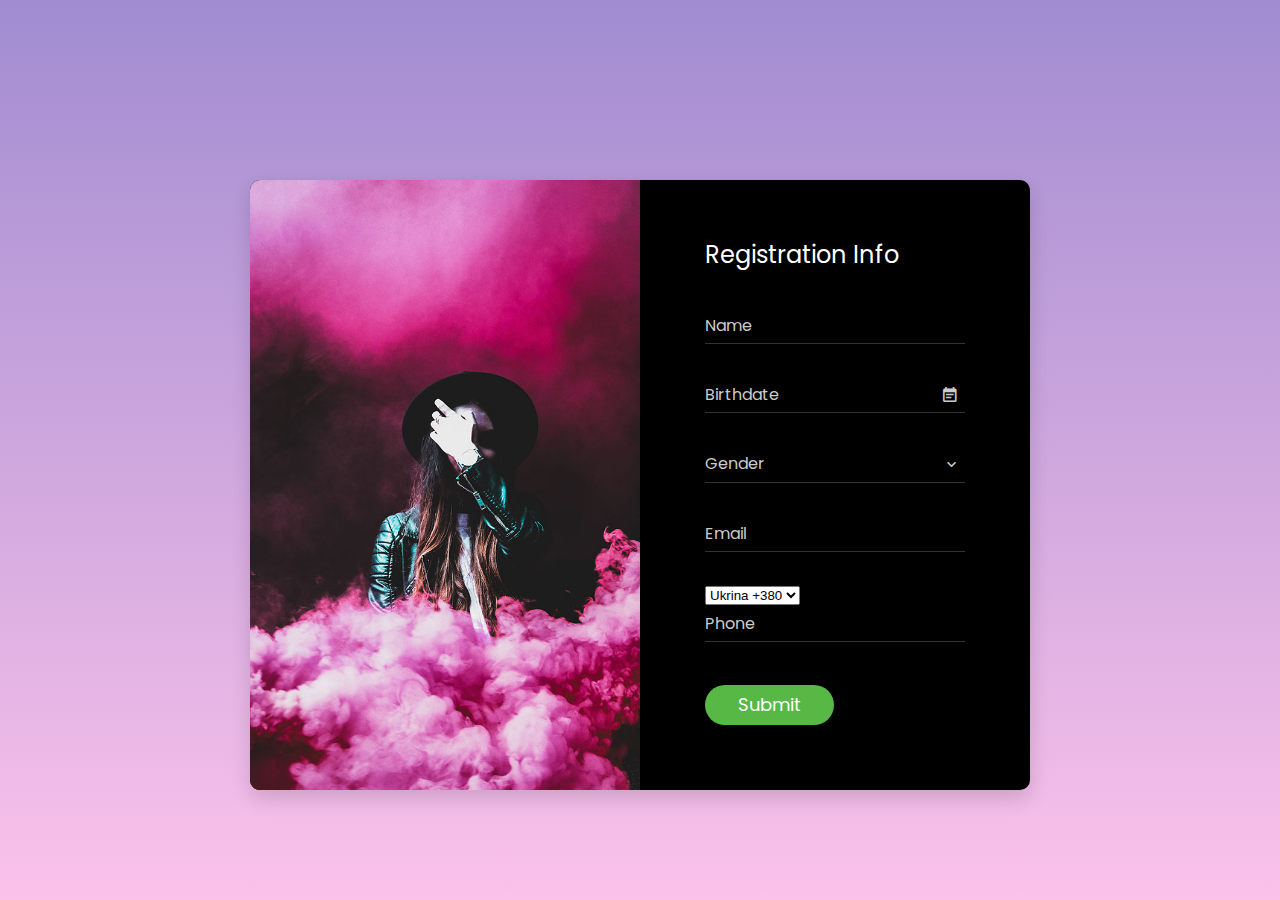
<file: colorlib-regform-3/index.html>
<!DOCTYPE html>
<html lang="en">

<head>
    <!-- Required meta tags-->
    <meta charset="UTF-8">
    <meta name="viewport" content="width=device-width, initial-scale=1, shrink-to-fit=no">
    <meta name="description" content="Colorlib Templates">
    <meta name="author" content="Colorlib">
    <meta name="keywords" content="Colorlib Templates">

    <!-- Title Page-->
    <title>Au Register Forms by Colorlib</title>

    <!-- Icons font CSS-->
    <link href="vendor/mdi-font/css/material-design-iconic-font.min.css" rel="stylesheet" media="all">
    <link href="vendor/font-awesome-4.7/css/font-awesome.min.css" rel="stylesheet" media="all">
    <!-- Font special for pages-->
    <link href="https://fonts.googleapis.com/css?family=Poppins:100,100i,200,200i,300,300i,400,400i,500,500i,600,600i,700,700i,800,800i,900,900i" rel="stylesheet">

    <!-- Vendor CSS-->
    <link href="vendor/select2/select2.min.css" rel="stylesheet" media="all">
    <link href="vendor/datepicker/daterangepicker.css" rel="stylesheet" media="all">

    <!-- Main CSS-->
    <link href="css/main.css" rel="stylesheet" media="all">
</head>

<body>
    <div class="page-wrapper bg-gra-01 p-t-180 p-b-100 font-poppins">
        <div class="wrapper wrapper--w780">
            <div class="card card-3">
                <div class="card-heading"></div>
                <div class="card-body">
                    <h2 class="title">Registration Info</h2>
                    <form method="POST">
                        <div class="input-group">
                            <input class="input--style-3" type="text" placeholder="Name" name="name">
                        </div>
                        <div class="input-group">
                            <input class="input--style-3 js-datepicker" type="text" placeholder="Birthdate" name="birthday">
                            <i class="zmdi zmdi-calendar-note input-icon js-btn-calendar"></i>
                        </div>
                        <div class="input-group">
                            <div class="rs-select2 js-select-simple select--no-search">
                                <select name="gender">
                                    <option disabled="disabled" selected="selected">Gender</option>
                                    <option>Male</option>
                                    <option>Female</option>
                                    <option>Other</option>
                                </select>
                                <div class="select-dropdown"></div>
                            </div>
                        </div>
                        <div class="input-group">
                            <input class="input--style-3" type="email" placeholder="Email" name="email">
                        </div>
                     
                        <select>
                            <option> Ukrina  +380 </option>
                            <option> Rassia +07 </option>
                        </select>   
                        <div class="input-group">
                            <input class="input--style-3" type="text" placeholder="Phone" name="phone">
                        </div>
                        <div class="p-t-10">
                            <button class="btn btn--pill btn--green" type="submit">Submit</button>
                        </div>
                    </form>
                </div>
            </div>
        </div>
    </div>

    <!-- Jquery JS-->
    <script src="vendor/jquery/jquery.min.js"></script>
    <!-- Vendor JS-->
    <script src="vendor/select2/select2.min.js"></script>
    <script src="vendor/datepicker/moment.min.js"></script>
    <script src="vendor/datepicker/daterangepicker.js"></script>

    <!-- Main JS-->
    <script src="js/global.js"></script>

</body><!-- This templates was made by Colorlib (https://colorlib.com) -->

</html>
<!-- end document-->
</file>
<file: colorlib-regform-3/vendor/datepicker/daterangepicker.css>
.daterangepicker {
  position: absolute;
  color: inherit;
  background-color: #fff;
  border-radius: 4px;
  width: 278px;
  padding: 4px;
  margin-top: 1px;
  top: 100px;
  left: 20px;
  /* Calendars */ }
  .daterangepicker:before, .daterangepicker:after {
    position: absolute;
    display: inline-block;
    border-bottom-color: rgba(0, 0, 0, 0.2);
    content: ''; }
  .daterangepicker:before {
    top: -7px;
    border-right: 7px solid transparent;
    border-left: 7px solid transparent;
    border-bottom: 7px solid #ccc; }
  .daterangepicker:after {
    top: -6px;
    border-right: 6px solid transparent;
    border-bottom: 6px solid #fff;
    border-left: 6px solid transparent; }
  .daterangepicker.opensleft:before {
    right: 9px; }
  .daterangepicker.opensleft:after {
    right: 10px; }
  .daterangepicker.openscenter:before {
    left: 0;
    right: 0;
    width: 0;
    margin-left: auto;
    margin-right: auto; }
  .daterangepicker.openscenter:after {
    left: 0;
    right: 0;
    width: 0;
    margin-left: auto;
    margin-right: auto; }
  .daterangepicker.opensright:before {
    left: 9px; }
  .daterangepicker.opensright:after {
    left: 10px; }
  .daterangepicker.dropup {
    margin-top: -5px; }
    .daterangepicker.dropup:before {
      top: initial;
      bottom: -7px;
      border-bottom: initial;
      border-top: 7px solid #ccc; }
    .daterangepicker.dropup:after {
      top: initial;
      bottom: -6px;
      border-bottom: initial;
      border-top: 6px solid #fff; }
  .daterangepicker.dropdown-menu {
    max-width: none;
    z-index: 3001; }
  .daterangepicker.single .ranges, .daterangepicker.single .calendar {
    float: none; }
  .daterangepicker.show-calendar .calendar {
    display: block; }
  .daterangepicker .calendar {
    display: none;
    max-width: 270px;
    margin: 4px; }
    .daterangepicker .calendar.single .calendar-table {
      border: none; }
    .daterangepicker .calendar th, .daterangepicker .calendar td {
      white-space: nowrap;
      text-align: center;
      min-width: 32px; }
  .daterangepicker .calendar-table {
    border: 1px solid #fff;
    padding: 4px;
    border-radius: 4px;
    background-color: #fff; }
  .daterangepicker table {
    width: 100%;
    margin: 0; }
  .daterangepicker td, .daterangepicker th {
    text-align: center;
    width: 20px;
    height: 20px;
    border-radius: 4px;
    border: 1px solid transparent;
    white-space: nowrap;
    cursor: pointer; }
    .daterangepicker td.available:hover, .daterangepicker th.available:hover {
      background-color: #eee;
      border-color: transparent;
      color: inherit; }
    .daterangepicker td.week, .daterangepicker th.week {
      font-size: 80%;
      color: #ccc; }
  .daterangepicker td.off, .daterangepicker td.off.in-range, .daterangepicker td.off.start-date, .daterangepicker td.off.end-date {
    background-color: #fff;
    border-color: transparent;
    color: #999; }
  .daterangepicker td.in-range {
    background-color: #ebf4f8;
    border-color: transparent;
    color: #000;
    border-radius: 0; }
  .daterangepicker td.start-date {
    border-radius: 4px 0 0 4px; }
  .daterangepicker td.end-date {
    border-radius: 0 4px 4px 0; }
  .daterangepicker td.start-date.end-date {
    border-radius: 4px; }
  .daterangepicker td.active, .daterangepicker td.active:hover {
    background-color: #357ebd;
    border-color: transparent;
    color: #fff; }
  .daterangepicker th.month {
    width: auto; }
  .daterangepicker td.disabled, .daterangepicker option.disabled {
    color: #999;
    cursor: not-allowed;
    text-decoration: line-through; }
  .daterangepicker select.monthselect, .daterangepicker select.yearselect {
    font-size: 12px;
    padding: 1px;
    height: auto;
    margin: 0;
    cursor: default; }
  .daterangepicker select.monthselect {
    margin-right: 2%;
    width: 56%; }
  .daterangepicker select.yearselect {
    width: 40%; }
  .daterangepicker select.hourselect, .daterangepicker select.minuteselect, .daterangepicker select.secondselect, .daterangepicker select.ampmselect {
    width: 50px;
    margin-bottom: 0; }
  .daterangepicker .input-mini {
    border: 1px solid #ccc;
    border-radius: 4px;
    color: #555;
    height: 30px;
    line-height: 30px;
    display: block;
    vertical-align: middle;
    margin: 0 0 5px 0;
    padding: 0 6px 0 28px;
    width: 100%; }
    .daterangepicker .input-mini.active {
      border: 1px solid #08c;
      border-radius: 4px; }
  .daterangepicker .daterangepicker_input {
    position: relative; }
    .daterangepicker .daterangepicker_input i {
      position: absolute;
      left: 8px;
      top: 8px; }
  .daterangepicker.rtl .input-mini {
    padding-right: 28px;
    padding-left: 6px; }
  .daterangepicker.rtl .daterangepicker_input i {
    left: auto;
    right: 8px; }
  .daterangepicker .calendar-time {
    text-align: center;
    margin: 5px auto;
    line-height: 30px;
    position: relative;
    padding-left: 28px; }
    .daterangepicker .calendar-time select.disabled {
      color: #ccc;
      cursor: not-allowed; }

.ranges {
  font-size: 11px;
  float: none;
  margin: 4px;
  text-align: left; }
  .ranges ul {
    list-style: none;
    margin: 0 auto;
    padding: 0;
    width: 100%; }
  .ranges li {
    font-size: 13px;
    background-color: #f5f5f5;
    border: 1px solid #f5f5f5;
    border-radius: 4px;
    color: #08c;
    padding: 3px 12px;
    margin-bottom: 8px;
    cursor: pointer; }
    .ranges li:hover {
      background-color: #08c;
      border: 1px solid #08c;
      color: #fff; }
    .ranges li.active {
      background-color: #08c;
      border: 1px solid #08c;
      color: #fff; }

/*  Larger Screen Styling */
@media (min-width: 564px) {
  .daterangepicker {
    width: auto; }
    .daterangepicker .ranges ul {
      width: 160px; }
    .daterangepicker.single .ranges ul {
      width: 100%; }
    .daterangepicker.single .calendar.left {
      clear: none; }
    .daterangepicker.single.ltr .ranges, .daterangepicker.single.ltr .calendar {
      float: left; }
    .daterangepicker.single.rtl .ranges, .daterangepicker.single.rtl .calendar {
      float: right; }
    .daterangepicker.ltr {
      direction: ltr;
      text-align: left; }
      .daterangepicker.ltr .calendar.left {
        clear: left;
        margin-right: 0; }
        .daterangepicker.ltr .calendar.left .calendar-table {
          border-right: none;
          border-top-right-radius: 0;
          border-bottom-right-radius: 0; }
      .daterangepicker.ltr .calendar.right {
        margin-left: 0; }
        .daterangepicker.ltr .calendar.right .calendar-table {
          border-left: none;
          border-top-left-radius: 0;
          border-bottom-left-radius: 0; }
      .daterangepicker.ltr .left .daterangepicker_input {
        padding-right: 12px; }
      .daterangepicker.ltr .calendar.left .calendar-table {
        padding-right: 12px; }
      .daterangepicker.ltr .ranges, .daterangepicker.ltr .calendar {
        float: left; }
    .daterangepicker.rtl {
      direction: rtl;
      text-align: right; }
      .daterangepicker.rtl .calendar.left {
        clear: right;
        margin-left: 0; }
        .daterangepicker.rtl .calendar.left .calendar-table {
          border-left: none;
          border-top-left-radius: 0;
          border-bottom-left-radius: 0; }
      .daterangepicker.rtl .calendar.right {
        margin-right: 0; }
        .daterangepicker.rtl .calendar.right .calendar-table {
          border-right: none;
          border-top-right-radius: 0;
          border-bottom-right-radius: 0; }
      .daterangepicker.rtl .left .daterangepicker_input {
        padding-left: 12px; }
      .daterangepicker.rtl .calendar.left .calendar-table {
        padding-left: 12px; }
      .daterangepicker.rtl .ranges, .daterangepicker.rtl .calendar {
        text-align: right;
        float: right; } }
@media (min-width: 730px) {
  .daterangepicker .ranges {
    width: auto; }
  .daterangepicker.ltr .ranges {
    float: left; }
  .daterangepicker.rtl .ranges {
    float: right; }
  .daterangepicker .calendar.left {
    clear: none !important; } }
</file>
<file: colorlib-regform-3/css/main.css>
/* ==========================================================================
   #FONT
   ========================================================================== */
.font-robo {
  font-family: "Roboto", "Arial", "Helvetica Neue", sans-serif;
}

.font-poppins {
  font-family: "Poppins", "Arial", "Helvetica Neue", sans-serif;
}

/* ==========================================================================
   #GRID
   ========================================================================== */
.row {
  display: -webkit-box;
  display: -webkit-flex;
  display: -moz-box;
  display: -ms-flexbox;
  display: flex;
  -webkit-flex-wrap: wrap;
  -ms-flex-wrap: wrap;
  flex-wrap: wrap;
}

.row-space {
  -webkit-box-pack: justify;
  -webkit-justify-content: space-between;
  -moz-box-pack: justify;
  -ms-flex-pack: justify;
  justify-content: space-between;
}

.col-2 {
  width: -webkit-calc((100% - 60px) / 2);
  width: -moz-calc((100% - 60px) / 2);
  width: calc((100% - 60px) / 2);
}

@media (max-width: 767px) {
  .col-2 {
    width: 100%;
  }
}

/* ==========================================================================
   #BOX-SIZING
   ========================================================================== */
/**
 * More sensible default box-sizing:
 * css-tricks.com/inheriting-box-sizing-probably-slightly-better-best-practice
 */
html {
  -webkit-box-sizing: border-box;
  -moz-box-sizing: border-box;
  box-sizing: border-box;
}

* {
  padding: 0;
  margin: 0;
}

*, *:before, *:after {
  -webkit-box-sizing: inherit;
  -moz-box-sizing: inherit;
  box-sizing: inherit;
}

/* ==========================================================================
   #RESET
   ========================================================================== */
/**
 * A very simple reset that sits on top of Normalize.css.
 */
body,
h1, h2, h3, h4, h5, h6,
blockquote, p, pre,
dl, dd, ol, ul,
figure,
hr,
fieldset, legend {
  margin: 0;
  padding: 0;
}

/**
 * Remove trailing margins from nested lists.
 */
li > ol,
li > ul {
  margin-bottom: 0;
}

/**
 * Remove default table spacing.
 */
table {
  border-collapse: collapse;
  border-spacing: 0;
}

/**
 * 1. Reset Chrome and Firefox behaviour which sets a `min-width: min-content;`
 *    on fieldsets.
 */
fieldset {
  min-width: 0;
  /* [1] */
  border: 0;
}

button {
  outline: none;
  background: none;
  border: none;
}

/* ==========================================================================
   #PAGE WRAPPER
   ========================================================================== */
.page-wrapper {
  min-height: 100vh;
}

body {
  font-family: "Poppins", "Arial", "Helvetica Neue", sans-serif;
  font-weight: 400;
  font-size: 14px;
}

h1, h2, h3, h4, h5, h6 {
  font-weight: 400;
}

h1 {
  font-size: 36px;
}

h2 {
  font-size: 30px;
}

h3 {
  font-size: 24px;
}

h4 {
  font-size: 18px;
}

h5 {
  font-size: 15px;
}

h6 {
  font-size: 13px;
}

/* ==========================================================================
   #BACKGROUND
   ========================================================================== */
.bg-blue {
  background: #2c6ed5;
}

.bg-red {
  background: #fa4251;
}

.bg-gra-01 {
  background: -webkit-gradient(linear, left bottom, left top, from(#fbc2eb), to(#a18cd1));
  background: -webkit-linear-gradient(bottom, #fbc2eb 0%, #a18cd1 100%);
  background: -moz-linear-gradient(bottom, #fbc2eb 0%, #a18cd1 100%);
  background: -o-linear-gradient(bottom, #fbc2eb 0%, #a18cd1 100%);
  background: linear-gradient(to top, #fbc2eb 0%, #a18cd1 100%);
}

/* ==========================================================================
   #SPACING
   ========================================================================== */
.p-t-100 {
  padding-top: 100px;
}

.p-t-180 {
  padding-top: 180px;
}

.p-t-20 {
  padding-top: 20px;
}

.p-t-10 {
  padding-top: 10px;
}

.p-t-30 {
  padding-top: 30px;
}

.p-b-100 {
  padding-bottom: 100px;
}

/* ==========================================================================
   #WRAPPER
   ========================================================================== */
.wrapper {
  margin: 0 auto;
}

.wrapper--w960 {
  max-width: 960px;
}

.wrapper--w780 {
  max-width: 780px;
}

.wrapper--w680 {
  max-width: 680px;
}

/* ==========================================================================
   #BUTTON
   ========================================================================== */
.btn {
  display: inline-block;
  line-height: 40px;
  padding: 0 33px;
  font-family: Poppins, Arial, "Helvetica Neue", sans-serif;
  cursor: pointer;
  color: #fff;
  -webkit-transition: all 0.4s ease;
  -o-transition: all 0.4s ease;
  -moz-transition: all 0.4s ease;
  transition: all 0.4s ease;
  font-size: 18px;
}

.btn--radius {
  -webkit-border-radius: 3px;
  -moz-border-radius: 3px;
  border-radius: 3px;
}

.btn--pill {
  -webkit-border-radius: 20px;
  -moz-border-radius: 20px;
  border-radius: 20px;
}

.btn--green {
  background: #57b846;
}

.btn--green:hover {
  background: #4dae3c;
}

/* ==========================================================================
   #DATE PICKER
   ========================================================================== */
td.active {
  background-color: #2c6ed5;
}

input[type="date" i] {
  padding: 14px;
}

.table-condensed td, .table-condensed th {
  font-size: 14px;
  font-family: "Roboto", "Arial", "Helvetica Neue", sans-serif;
  font-weight: 400;
}

.daterangepicker td {
  width: 40px;
  height: 30px;
}

.daterangepicker {
  border: none;
  -webkit-box-shadow: 0px 8px 20px 0px rgba(0, 0, 0, 0.15);
  -moz-box-shadow: 0px 8px 20px 0px rgba(0, 0, 0, 0.15);
  box-shadow: 0px 8px 20px 0px rgba(0, 0, 0, 0.15);
  display: none;
  border: 1px solid #e0e0e0;
  margin-top: 5px;
}

.daterangepicker::after, .daterangepicker::before {
  display: none;
}

.daterangepicker thead tr th {
  padding: 10px 0;
}

.daterangepicker .table-condensed th select {
  border: 1px solid #ccc;
  -webkit-border-radius: 3px;
  -moz-border-radius: 3px;
  border-radius: 3px;
  font-size: 14px;
  padding: 5px;
  outline: none;
}

/* ==========================================================================
   #FORM
   ========================================================================== */
input {
  outline: none;
  margin: 0;
  border: none;
  -webkit-box-shadow: none;
  -moz-box-shadow: none;
  box-shadow: none;
  width: 100%;
  font-size: 14px;
  font-family: inherit;
}

.input-icon {
  position: absolute;
  font-size: 18px;
  color: #ccc;
  right: 8px;
  top: 50%;
  -webkit-transform: translateY(-50%);
  -moz-transform: translateY(-50%);
  -ms-transform: translateY(-50%);
  -o-transform: translateY(-50%);
  transform: translateY(-50%);
  cursor: pointer;
}

.input-group {
  position: relative;
  margin-bottom: 33px;
  border-bottom: 1px solid rgba(255, 255, 255, 0.2);
}

.input--style-3 {
  padding: 5px 0;
  font-size: 16px;
  color: #ccc;
  background: transparent;
}

.input--style-3::-webkit-input-placeholder {
  /* WebKit, Blink, Edge */
  color: #ccc;
}

.input--style-3:-moz-placeholder {
  /* Mozilla Firefox 4 to 18 */
  color: #ccc;
  opacity: 1;
}

.input--style-3::-moz-placeholder {
  /* Mozilla Firefox 19+ */
  color: #ccc;
  opacity: 1;
}

.input--style-3:-ms-input-placeholder {
  /* Internet Explorer 10-11 */
  color: #ccc;
}

.input--style-3:-ms-input-placeholder {
  /* Microsoft Edge */
  color: #ccc;
}

/* ==========================================================================
   #SELECT2
   ========================================================================== */
.select--no-search .select2-search {
  display: none !important;
}

.rs-select2 .select2-container {
  width: 100% !important;
  outline: none;
}

.rs-select2 .select2-container .select2-selection--single {
  outline: none;
  border: none;
  height: 36px;
  background: transparent;
}

.rs-select2 .select2-container .select2-selection--single .select2-selection__rendered {
  line-height: 36px;
  padding-left: 0;
  color: #ccc;
  font-size: 16px;
  font-family: inherit;
}

.rs-select2 .select2-container .select2-selection--single .select2-selection__arrow {
  height: 34px;
  right: 4px;
  display: -webkit-box;
  display: -webkit-flex;
  display: -moz-box;
  display: -ms-flexbox;
  display: flex;
  -webkit-box-pack: center;
  -webkit-justify-content: center;
  -moz-box-pack: center;
  -ms-flex-pack: center;
  justify-content: center;
  -webkit-box-align: center;
  -webkit-align-items: center;
  -moz-box-align: center;
  -ms-flex-align: center;
  align-items: center;
}

.rs-select2 .select2-container .select2-selection--single .select2-selection__arrow b {
  display: none;
}

.rs-select2 .select2-container .select2-selection--single .select2-selection__arrow:after {
  font-family: "Material-Design-Iconic-Font";
  content: '\f2f9';
  font-size: 18px;
  color: #ccc;
  -webkit-transition: all 0.4s ease;
  -o-transition: all 0.4s ease;
  -moz-transition: all 0.4s ease;
  transition: all 0.4s ease;
}

.rs-select2 .select2-container.select2-container--open .select2-selection--single .select2-selection__arrow::after {
  -webkit-transform: rotate(-180deg);
  -moz-transform: rotate(-180deg);
  -ms-transform: rotate(-180deg);
  -o-transform: rotate(-180deg);
  transform: rotate(-180deg);
}

.select2-container--open .select2-dropdown--below {
  border: none;
  -webkit-border-radius: 3px;
  -moz-border-radius: 3px;
  border-radius: 3px;
  -webkit-box-shadow: 0px 8px 20px 0px rgba(0, 0, 0, 0.15);
  -moz-box-shadow: 0px 8px 20px 0px rgba(0, 0, 0, 0.15);
  box-shadow: 0px 8px 20px 0px rgba(0, 0, 0, 0.15);
  border: 1px solid #e0e0e0;
  margin-top: 5px;
  overflow: hidden;
}

/* ==========================================================================
   #TITLE
   ========================================================================== */
.title {
  font-size: 24px;
  color: #fff;
  font-weight: 400;
  margin-bottom: 36px;
}

/* ==========================================================================
   #CARD
   ========================================================================== */
.card {
  overflow: hidden;
  -webkit-border-radius: 3px;
  -moz-border-radius: 3px;
  border-radius: 3px;
  background: #fff;
}

.card-3 {
  background: #000;
  -webkit-border-radius: 10px;
  -moz-border-radius: 10px;
  border-radius: 10px;
  -webkit-box-shadow: 0px 8px 20px 0px rgba(0, 0, 0, 0.15);
  -moz-box-shadow: 0px 8px 20px 0px rgba(0, 0, 0, 0.15);
  box-shadow: 0px 8px 20px 0px rgba(0, 0, 0, 0.15);
  width: 100%;
  display: table;
}

.card-3 .card-heading {
  background: url("../images/bg-heading-03.jpg") top left/cover no-repeat;
  display: table-cell;
  width: 50%;
}

.card-3 .card-body {
  padding: 57px 65px;
  padding-bottom: 65px;
  display: table-cell;
}

@media (max-width: 767px) {
  .card-3 {
    display: block;
  }
  .card-3 .card-heading {
    display: block;
    width: 100%;
    padding-top: 400px;
    background-position: center center;
  }
  .card-3 .card-body {
    display: block;
    width: 100%;
    padding: 37px 30px;
    padding-bottom: 45px;
  }
}
</file>
<file: colorlib-regform-3/vendor/mdi-font/css/material-design-iconic-font.min.css>
@font-face{font-family:Material-Design-Iconic-Font;src:url(../fonts/Material-Design-Iconic-Font.woff2?v=2.2.0) format('woff2'),url(../fonts/Material-Design-Iconic-Font.woff?v=2.2.0) format('woff'),url(../fonts/Material-Design-Iconic-Font.ttf?v=2.2.0) format('truetype')}.zmdi{display:inline-block;font:normal normal normal 14px/1 'Material-Design-Iconic-Font';font-size:inherit;text-rendering:auto;-webkit-font-smoothing:antialiased;-moz-osx-font-smoothing:grayscale}.zmdi-hc-lg{font-size:1.33333333em;line-height:.75em;vertical-align:-15%}.zmdi-hc-2x{font-size:2em}.zmdi-hc-3x{font-size:3em}.zmdi-hc-4x{font-size:4em}.zmdi-hc-5x{font-size:5em}.zmdi-hc-fw{width:1.28571429em;text-align:center}.zmdi-hc-ul{padding-left:0;margin-left:2.14285714em;list-style-type:none}.zmdi-hc-ul>li{position:relative}.zmdi-hc-li{position:absolute;left:-2.14285714em;width:2.14285714em;top:.14285714em;text-align:center}.zmdi-hc-li.zmdi-hc-lg{left:-1.85714286em}.zmdi-hc-border{padding:.1em .25em;border:solid .1em #9e9e9e;border-radius:2px}.zmdi-hc-border-circle{padding:.1em .25em;border:solid .1em #9e9e9e;border-radius:50%}.zmdi.pull-left{float:left;margin-right:.15em}.zmdi.pull-right{float:right;margin-left:.15em}.zmdi-hc-spin{-webkit-animation:zmdi-spin 1.5s infinite linear;animation:zmdi-spin 1.5s infinite linear}.zmdi-hc-spin-reverse{-webkit-animation:zmdi-spin-reverse 1.5s infinite linear;animation:zmdi-spin-reverse 1.5s infinite linear}@-webkit-keyframes zmdi-spin{0%{-webkit-transform:rotate(0deg);transform:rotate(0deg)}100%{-webkit-transform:rotate(359deg);transform:rotate(359deg)}}@keyframes zmdi-spin{0%{-webkit-transform:rotate(0deg);transform:rotate(0deg)}100%{-webkit-transform:rotate(359deg);transform:rotate(359deg)}}@-webkit-keyframes zmdi-spin-reverse{0%{-webkit-transform:rotate(0deg);transform:rotate(0deg)}100%{-webkit-transform:rotate(-359deg);transform:rotate(-359deg)}}@keyframes zmdi-spin-reverse{0%{-webkit-transform:rotate(0deg);transform:rotate(0deg)}100%{-webkit-transform:rotate(-359deg);transform:rotate(-359deg)}}.zmdi-hc-rotate-90{-webkit-transform:rotate(90deg);-ms-transform:rotate(90deg);transform:rotate(90deg)}.zmdi-hc-rotate-180{-webkit-transform:rotate(180deg);-ms-transform:rotate(180deg);transform:rotate(180deg)}.zmdi-hc-rotate-270{-webkit-transform:rotate(270deg);-ms-transform:rotate(270deg);transform:rotate(270deg)}.zmdi-hc-flip-horizontal{-webkit-transform:scale(-1,1);-ms-transform:scale(-1,1);transform:scale(-1,1)}.zmdi-hc-flip-vertical{-webkit-transform:scale(1,-1);-ms-transform:scale(1,-1);transform:scale(1,-1)}.zmdi-hc-stack{position:relative;display:inline-block;width:2em;height:2em;line-height:2em;vertical-align:middle}.zmdi-hc-stack-1x,.zmdi-hc-stack-2x{position:absolute;left:0;width:100%;text-align:center}.zmdi-hc-stack-1x{line-height:inherit}.zmdi-hc-stack-2x{font-size:2em}.zmdi-hc-inverse{color:#fff}.zmdi-3d-rotation:before{content:'\f101'}.zmdi-airplane-off:before{content:'\f102'}.zmdi-airplane:before{content:'\f103'}.zmdi-album:before{content:'\f104'}.zmdi-archive:before{content:'\f105'}.zmdi-assignment-account:before{content:'\f106'}.zmdi-assignment-alert:before{content:'\f107'}.zmdi-assignment-check:before{content:'\f108'}.zmdi-assignment-o:before{content:'\f109'}.zmdi-assignment-return:before{content:'\f10a'}.zmdi-assignment-returned:before{content:'\f10b'}.zmdi-assignment:before{content:'\f10c'}.zmdi-attachment-alt:before{content:'\f10d'}.zmdi-attachment:before{content:'\f10e'}.zmdi-audio:before{content:'\f10f'}.zmdi-badge-check:before{content:'\f110'}.zmdi-balance-wallet:before{content:'\f111'}.zmdi-balance:before{content:'\f112'}.zmdi-battery-alert:before{content:'\f113'}.zmdi-battery-flash:before{content:'\f114'}.zmdi-battery-unknown:before{content:'\f115'}.zmdi-battery:before{content:'\f116'}.zmdi-bike:before{content:'\f117'}.zmdi-block-alt:before{content:'\f118'}.zmdi-block:before{content:'\f119'}.zmdi-boat:before{content:'\f11a'}.zmdi-book-image:before{content:'\f11b'}.zmdi-book:before{content:'\f11c'}.zmdi-bookmark-outline:before{content:'\f11d'}.zmdi-bookmark:before{content:'\f11e'}.zmdi-brush:before{content:'\f11f'}.zmdi-bug:before{content:'\f120'}.zmdi-bus:before{content:'\f121'}.zmdi-cake:before{content:'\f122'}.zmdi-car-taxi:before{content:'\f123'}.zmdi-car-wash:before{content:'\f124'}.zmdi-car:before{content:'\f125'}.zmdi-card-giftcard:before{content:'\f126'}.zmdi-card-membership:before{content:'\f127'}.zmdi-card-travel:before{content:'\f128'}.zmdi-card:before{content:'\f129'}.zmdi-case-check:before{content:'\f12a'}.zmdi-case-download:before{content:'\f12b'}.zmdi-case-play:before{content:'\f12c'}.zmdi-case:before{content:'\f12d'}.zmdi-cast-connected:before{content:'\f12e'}.zmdi-cast:before{content:'\f12f'}.zmdi-chart-donut:before{content:'\f130'}.zmdi-chart:before{content:'\f131'}.zmdi-city-alt:before{content:'\f132'}.zmdi-city:before{content:'\f133'}.zmdi-close-circle-o:before{content:'\f134'}.zmdi-close-circle:before{content:'\f135'}.zmdi-close:before{content:'\f136'}.zmdi-cocktail:before{content:'\f137'}.zmdi-code-setting:before{content:'\f138'}.zmdi-code-smartphone:before{content:'\f139'}.zmdi-code:before{content:'\f13a'}.zmdi-coffee:before{content:'\f13b'}.zmdi-collection-bookmark:before{content:'\f13c'}.zmdi-collection-case-play:before{content:'\f13d'}.zmdi-collection-folder-image:before{content:'\f13e'}.zmdi-collection-image-o:before{content:'\f13f'}.zmdi-collection-image:before{content:'\f140'}.zmdi-collection-item-1:before{content:'\f141'}.zmdi-collection-item-2:before{content:'\f142'}.zmdi-collection-item-3:before{content:'\f143'}.zmdi-collection-item-4:before{content:'\f144'}.zmdi-collection-item-5:before{content:'\f145'}.zmdi-collection-item-6:before{content:'\f146'}.zmdi-collection-item-7:before{content:'\f147'}.zmdi-collection-item-8:before{content:'\f148'}.zmdi-collection-item-9-plus:before{content:'\f149'}.zmdi-collection-item-9:before{content:'\f14a'}.zmdi-collection-item:before{content:'\f14b'}.zmdi-collection-music:before{content:'\f14c'}.zmdi-collection-pdf:before{content:'\f14d'}.zmdi-collection-plus:before{content:'\f14e'}.zmdi-collection-speaker:before{content:'\f14f'}.zmdi-collection-text:before{content:'\f150'}.zmdi-collection-video:before{content:'\f151'}.zmdi-compass:before{content:'\f152'}.zmdi-cutlery:before{content:'\f153'}.zmdi-delete:before{content:'\f154'}.zmdi-dialpad:before{content:'\f155'}.zmdi-dns:before{content:'\f156'}.zmdi-drink:before{content:'\f157'}.zmdi-edit:before{content:'\f158'}.zmdi-email-open:before{content:'\f159'}.zmdi-email:before{content:'\f15a'}.zmdi-eye-off:before{content:'\f15b'}.zmdi-eye:before{content:'\f15c'}.zmdi-eyedropper:before{content:'\f15d'}.zmdi-favorite-outline:before{content:'\f15e'}.zmdi-favorite:before{content:'\f15f'}.zmdi-filter-list:before{content:'\f160'}.zmdi-fire:before{content:'\f161'}.zmdi-flag:before{content:'\f162'}.zmdi-flare:before{content:'\f163'}.zmdi-flash-auto:before{content:'\f164'}.zmdi-flash-off:before{content:'\f165'}.zmdi-flash:before{content:'\f166'}.zmdi-flip:before{content:'\f167'}.zmdi-flower-alt:before{content:'\f168'}.zmdi-flower:before{content:'\f169'}.zmdi-font:before{content:'\f16a'}.zmdi-fullscreen-alt:before{content:'\f16b'}.zmdi-fullscreen-exit:before{content:'\f16c'}.zmdi-fullscreen:before{content:'\f16d'}.zmdi-functions:before{content:'\f16e'}.zmdi-gas-station:before{content:'\f16f'}.zmdi-gesture:before{content:'\f170'}.zmdi-globe-alt:before{content:'\f171'}.zmdi-globe-lock:before{content:'\f172'}.zmdi-globe:before{content:'\f173'}.zmdi-graduation-cap:before{content:'\f174'}.zmdi-home:before{content:'\f175'}.zmdi-hospital-alt:before{content:'\f176'}.zmdi-hospital:before{content:'\f177'}.zmdi-hotel:before{content:'\f178'}.zmdi-hourglass-alt:before{content:'\f179'}.zmdi-hourglass-outline:before{content:'\f17a'}.zmdi-hourglass:before{content:'\f17b'}.zmdi-http:before{content:'\f17c'}.zmdi-image-alt:before{content:'\f17d'}.zmdi-image-o:before{content:'\f17e'}.zmdi-image:before{content:'\f17f'}.zmdi-inbox:before{content:'\f180'}.zmdi-invert-colors-off:before{content:'\f181'}.zmdi-invert-colors:before{content:'\f182'}.zmdi-key:before{content:'\f183'}.zmdi-label-alt-outline:before{content:'\f184'}.zmdi-label-alt:before{content:'\f185'}.zmdi-label-heart:before{content:'\f186'}.zmdi-label:before{content:'\f187'}.zmdi-labels:before{content:'\f188'}.zmdi-lamp:before{content:'\f189'}.zmdi-landscape:before{content:'\f18a'}.zmdi-layers-off:before{content:'\f18b'}.zmdi-layers:before{content:'\f18c'}.zmdi-library:before{content:'\f18d'}.zmdi-link:before{content:'\f18e'}.zmdi-lock-open:before{content:'\f18f'}.zmdi-lock-outline:before{content:'\f190'}.zmdi-lock:before{content:'\f191'}.zmdi-mail-reply-all:before{content:'\f192'}.zmdi-mail-reply:before{content:'\f193'}.zmdi-mail-send:before{content:'\f194'}.zmdi-mall:before{content:'\f195'}.zmdi-map:before{content:'\f196'}.zmdi-menu:before{content:'\f197'}.zmdi-money-box:before{content:'\f198'}.zmdi-money-off:before{content:'\f199'}.zmdi-money:before{content:'\f19a'}.zmdi-more-vert:before{content:'\f19b'}.zmdi-more:before{content:'\f19c'}.zmdi-movie-alt:before{content:'\f19d'}.zmdi-movie:before{content:'\f19e'}.zmdi-nature-people:before{content:'\f19f'}.zmdi-nature:before{content:'\f1a0'}.zmdi-navigation:before{content:'\f1a1'}.zmdi-open-in-browser:before{content:'\f1a2'}.zmdi-open-in-new:before{content:'\f1a3'}.zmdi-palette:before{content:'\f1a4'}.zmdi-parking:before{content:'\f1a5'}.zmdi-pin-account:before{content:'\f1a6'}.zmdi-pin-assistant:before{content:'\f1a7'}.zmdi-pin-drop:before{content:'\f1a8'}.zmdi-pin-help:before{content:'\f1a9'}.zmdi-pin-off:before{content:'\f1aa'}.zmdi-pin:before{content:'\f1ab'}.zmdi-pizza:before{content:'\f1ac'}.zmdi-plaster:before{content:'\f1ad'}.zmdi-power-setting:before{content:'\f1ae'}.zmdi-power:before{content:'\f1af'}.zmdi-print:before{content:'\f1b0'}.zmdi-puzzle-piece:before{content:'\f1b1'}.zmdi-quote:before{content:'\f1b2'}.zmdi-railway:before{content:'\f1b3'}.zmdi-receipt:before{content:'\f1b4'}.zmdi-refresh-alt:before{content:'\f1b5'}.zmdi-refresh-sync-alert:before{content:'\f1b6'}.zmdi-refresh-sync-off:before{content:'\f1b7'}.zmdi-refresh-sync:before{content:'\f1b8'}.zmdi-refresh:before{content:'\f1b9'}.zmdi-roller:before{content:'\f1ba'}.zmdi-ruler:before{content:'\f1bb'}.zmdi-scissors:before{content:'\f1bc'}.zmdi-screen-rotation-lock:before{content:'\f1bd'}.zmdi-screen-rotation:before{content:'\f1be'}.zmdi-search-for:before{content:'\f1bf'}.zmdi-search-in-file:before{content:'\f1c0'}.zmdi-search-in-page:before{content:'\f1c1'}.zmdi-search-replace:before{content:'\f1c2'}.zmdi-search:before{content:'\f1c3'}.zmdi-seat:before{content:'\f1c4'}.zmdi-settings-square:before{content:'\f1c5'}.zmdi-settings:before{content:'\f1c6'}.zmdi-shield-check:before{content:'\f1c7'}.zmdi-shield-security:before{content:'\f1c8'}.zmdi-shopping-basket:before{content:'\f1c9'}.zmdi-shopping-cart-plus:before{content:'\f1ca'}.zmdi-shopping-cart:before{content:'\f1cb'}.zmdi-sign-in:before{content:'\f1cc'}.zmdi-sort-amount-asc:before{content:'\f1cd'}.zmdi-sort-amount-desc:before{content:'\f1ce'}.zmdi-sort-asc:before{content:'\f1cf'}.zmdi-sort-desc:before{content:'\f1d0'}.zmdi-spellcheck:before{content:'\f1d1'}.zmdi-storage:before{content:'\f1d2'}.zmdi-store-24:before{content:'\f1d3'}.zmdi-store:before{content:'\f1d4'}.zmdi-subway:before{content:'\f1d5'}.zmdi-sun:before{content:'\f1d6'}.zmdi-tab-unselected:before{content:'\f1d7'}.zmdi-tab:before{content:'\f1d8'}.zmdi-tag-close:before{content:'\f1d9'}.zmdi-tag-more:before{content:'\f1da'}.zmdi-tag:before{content:'\f1db'}.zmdi-thumb-down:before{content:'\f1dc'}.zmdi-thumb-up-down:before{content:'\f1dd'}.zmdi-thumb-up:before{content:'\f1de'}.zmdi-ticket-star:before{content:'\f1df'}.zmdi-toll:before{content:'\f1e0'}.zmdi-toys:before{content:'\f1e1'}.zmdi-traffic:before{content:'\f1e2'}.zmdi-translate:before{content:'\f1e3'}.zmdi-triangle-down:before{content:'\f1e4'}.zmdi-triangle-up:before{content:'\f1e5'}.zmdi-truck:before{content:'\f1e6'}.zmdi-turning-sign:before{content:'\f1e7'}.zmdi-wallpaper:before{content:'\f1e8'}.zmdi-washing-machine:before{content:'\f1e9'}.zmdi-window-maximize:before{content:'\f1ea'}.zmdi-window-minimize:before{content:'\f1eb'}.zmdi-window-restore:before{content:'\f1ec'}.zmdi-wrench:before{content:'\f1ed'}.zmdi-zoom-in:before{content:'\f1ee'}.zmdi-zoom-out:before{content:'\f1ef'}.zmdi-alert-circle-o:before{content:'\f1f0'}.zmdi-alert-circle:before{content:'\f1f1'}.zmdi-alert-octagon:before{content:'\f1f2'}.zmdi-alert-polygon:before{content:'\f1f3'}.zmdi-alert-triangle:before{content:'\f1f4'}.zmdi-help-outline:before{content:'\f1f5'}.zmdi-help:before{content:'\f1f6'}.zmdi-info-outline:before{content:'\f1f7'}.zmdi-info:before{content:'\f1f8'}.zmdi-notifications-active:before{content:'\f1f9'}.zmdi-notifications-add:before{content:'\f1fa'}.zmdi-notifications-none:before{content:'\f1fb'}.zmdi-notifications-off:before{content:'\f1fc'}.zmdi-notifications-paused:before{content:'\f1fd'}.zmdi-notifications:before{content:'\f1fe'}.zmdi-account-add:before{content:'\f1ff'}.zmdi-account-box-mail:before{content:'\f200'}.zmdi-account-box-o:before{content:'\f201'}.zmdi-account-box-phone:before{content:'\f202'}.zmdi-account-box:before{content:'\f203'}.zmdi-account-calendar:before{content:'\f204'}.zmdi-account-circle:before{content:'\f205'}.zmdi-account-o:before{content:'\f206'}.zmdi-account:before{content:'\f207'}.zmdi-accounts-add:before{content:'\f208'}.zmdi-accounts-alt:before{content:'\f209'}.zmdi-accounts-list-alt:before{content:'\f20a'}.zmdi-accounts-list:before{content:'\f20b'}.zmdi-accounts-outline:before{content:'\f20c'}.zmdi-accounts:before{content:'\f20d'}.zmdi-face:before{content:'\f20e'}.zmdi-female:before{content:'\f20f'}.zmdi-male-alt:before{content:'\f210'}.zmdi-male-female:before{content:'\f211'}.zmdi-male:before{content:'\f212'}.zmdi-mood-bad:before{content:'\f213'}.zmdi-mood:before{content:'\f214'}.zmdi-run:before{content:'\f215'}.zmdi-walk:before{content:'\f216'}.zmdi-cloud-box:before{content:'\f217'}.zmdi-cloud-circle:before{content:'\f218'}.zmdi-cloud-done:before{content:'\f219'}.zmdi-cloud-download:before{content:'\f21a'}.zmdi-cloud-off:before{content:'\f21b'}.zmdi-cloud-outline-alt:before{content:'\f21c'}.zmdi-cloud-outline:before{content:'\f21d'}.zmdi-cloud-upload:before{content:'\f21e'}.zmdi-cloud:before{content:'\f21f'}.zmdi-download:before{content:'\f220'}.zmdi-file-plus:before{content:'\f221'}.zmdi-file-text:before{content:'\f222'}.zmdi-file:before{content:'\f223'}.zmdi-folder-outline:before{content:'\f224'}.zmdi-folder-person:before{content:'\f225'}.zmdi-folder-star-alt:before{content:'\f226'}.zmdi-folder-star:before{content:'\f227'}.zmdi-folder:before{content:'\f228'}.zmdi-gif:before{content:'\f229'}.zmdi-upload:before{content:'\f22a'}.zmdi-border-all:before{content:'\f22b'}.zmdi-border-bottom:before{content:'\f22c'}.zmdi-border-clear:before{content:'\f22d'}.zmdi-border-color:before{content:'\f22e'}.zmdi-border-horizontal:before{content:'\f22f'}.zmdi-border-inner:before{content:'\f230'}.zmdi-border-left:before{content:'\f231'}.zmdi-border-outer:before{content:'\f232'}.zmdi-border-right:before{content:'\f233'}.zmdi-border-style:before{content:'\f234'}.zmdi-border-top:before{content:'\f235'}.zmdi-border-vertical:before{content:'\f236'}.zmdi-copy:before{content:'\f237'}.zmdi-crop:before{content:'\f238'}.zmdi-format-align-center:before{content:'\f239'}.zmdi-format-align-justify:before{content:'\f23a'}.zmdi-format-align-left:before{content:'\f23b'}.zmdi-format-align-right:before{content:'\f23c'}.zmdi-format-bold:before{content:'\f23d'}.zmdi-format-clear-all:before{content:'\f23e'}.zmdi-format-clear:before{content:'\f23f'}.zmdi-format-color-fill:before{content:'\f240'}.zmdi-format-color-reset:before{content:'\f241'}.zmdi-format-color-text:before{content:'\f242'}.zmdi-format-indent-decrease:before{content:'\f243'}.zmdi-format-indent-increase:before{content:'\f244'}.zmdi-format-italic:before{content:'\f245'}.zmdi-format-line-spacing:before{content:'\f246'}.zmdi-format-list-bulleted:before{content:'\f247'}.zmdi-format-list-numbered:before{content:'\f248'}.zmdi-format-ltr:before{content:'\f249'}.zmdi-format-rtl:before{content:'\f24a'}.zmdi-format-size:before{content:'\f24b'}.zmdi-format-strikethrough-s:before{content:'\f24c'}.zmdi-format-strikethrough:before{content:'\f24d'}.zmdi-format-subject:before{content:'\f24e'}.zmdi-format-underlined:before{content:'\f24f'}.zmdi-format-valign-bottom:before{content:'\f250'}.zmdi-format-valign-center:before{content:'\f251'}.zmdi-format-valign-top:before{content:'\f252'}.zmdi-redo:before{content:'\f253'}.zmdi-select-all:before{content:'\f254'}.zmdi-space-bar:before{content:'\f255'}.zmdi-text-format:before{content:'\f256'}.zmdi-transform:before{content:'\f257'}.zmdi-undo:before{content:'\f258'}.zmdi-wrap-text:before{content:'\f259'}.zmdi-comment-alert:before{content:'\f25a'}.zmdi-comment-alt-text:before{content:'\f25b'}.zmdi-comment-alt:before{content:'\f25c'}.zmdi-comment-edit:before{content:'\f25d'}.zmdi-comment-image:before{content:'\f25e'}.zmdi-comment-list:before{content:'\f25f'}.zmdi-comment-more:before{content:'\f260'}.zmdi-comment-outline:before{content:'\f261'}.zmdi-comment-text-alt:before{content:'\f262'}.zmdi-comment-text:before{content:'\f263'}.zmdi-comment-video:before{content:'\f264'}.zmdi-comment:before{content:'\f265'}.zmdi-comments:before{content:'\f266'}.zmdi-check-all:before{content:'\f267'}.zmdi-check-circle-u:before{content:'\f268'}.zmdi-check-circle:before{content:'\f269'}.zmdi-check-square:before{content:'\f26a'}.zmdi-check:before{content:'\f26b'}.zmdi-circle-o:before{content:'\f26c'}.zmdi-circle:before{content:'\f26d'}.zmdi-dot-circle-alt:before{content:'\f26e'}.zmdi-dot-circle:before{content:'\f26f'}.zmdi-minus-circle-outline:before{content:'\f270'}.zmdi-minus-circle:before{content:'\f271'}.zmdi-minus-square:before{content:'\f272'}.zmdi-minus:before{content:'\f273'}.zmdi-plus-circle-o-duplicate:before{content:'\f274'}.zmdi-plus-circle-o:before{content:'\f275'}.zmdi-plus-circle:before{content:'\f276'}.zmdi-plus-square:before{content:'\f277'}.zmdi-plus:before{content:'\f278'}.zmdi-square-o:before{content:'\f279'}.zmdi-star-circle:before{content:'\f27a'}.zmdi-star-half:before{content:'\f27b'}.zmdi-star-outline:before{content:'\f27c'}.zmdi-star:before{content:'\f27d'}.zmdi-bluetooth-connected:before{content:'\f27e'}.zmdi-bluetooth-off:before{content:'\f27f'}.zmdi-bluetooth-search:before{content:'\f280'}.zmdi-bluetooth-setting:before{content:'\f281'}.zmdi-bluetooth:before{content:'\f282'}.zmdi-camera-add:before{content:'\f283'}.zmdi-camera-alt:before{content:'\f284'}.zmdi-camera-bw:before{content:'\f285'}.zmdi-camera-front:before{content:'\f286'}.zmdi-camera-mic:before{content:'\f287'}.zmdi-camera-party-mode:before{content:'\f288'}.zmdi-camera-rear:before{content:'\f289'}.zmdi-camera-roll:before{content:'\f28a'}.zmdi-camera-switch:before{content:'\f28b'}.zmdi-camera:before{content:'\f28c'}.zmdi-card-alert:before{content:'\f28d'}.zmdi-card-off:before{content:'\f28e'}.zmdi-card-sd:before{content:'\f28f'}.zmdi-card-sim:before{content:'\f290'}.zmdi-desktop-mac:before{content:'\f291'}.zmdi-desktop-windows:before{content:'\f292'}.zmdi-device-hub:before{content:'\f293'}.zmdi-devices-off:before{content:'\f294'}.zmdi-devices:before{content:'\f295'}.zmdi-dock:before{content:'\f296'}.zmdi-floppy:before{content:'\f297'}.zmdi-gamepad:before{content:'\f298'}.zmdi-gps-dot:before{content:'\f299'}.zmdi-gps-off:before{content:'\f29a'}.zmdi-gps:before{content:'\f29b'}.zmdi-headset-mic:before{content:'\f29c'}.zmdi-headset:before{content:'\f29d'}.zmdi-input-antenna:before{content:'\f29e'}.zmdi-input-composite:before{content:'\f29f'}.zmdi-input-hdmi:before{content:'\f2a0'}.zmdi-input-power:before{content:'\f2a1'}.zmdi-input-svideo:before{content:'\f2a2'}.zmdi-keyboard-hide:before{content:'\f2a3'}.zmdi-keyboard:before{content:'\f2a4'}.zmdi-laptop-chromebook:before{content:'\f2a5'}.zmdi-laptop-mac:before{content:'\f2a6'}.zmdi-laptop:before{content:'\f2a7'}.zmdi-mic-off:before{content:'\f2a8'}.zmdi-mic-outline:before{content:'\f2a9'}.zmdi-mic-setting:before{content:'\f2aa'}.zmdi-mic:before{content:'\f2ab'}.zmdi-mouse:before{content:'\f2ac'}.zmdi-network-alert:before{content:'\f2ad'}.zmdi-network-locked:before{content:'\f2ae'}.zmdi-network-off:before{content:'\f2af'}.zmdi-network-outline:before{content:'\f2b0'}.zmdi-network-setting:before{content:'\f2b1'}.zmdi-network:before{content:'\f2b2'}.zmdi-phone-bluetooth:before{content:'\f2b3'}.zmdi-phone-end:before{content:'\f2b4'}.zmdi-phone-forwarded:before{content:'\f2b5'}.zmdi-phone-in-talk:before{content:'\f2b6'}.zmdi-phone-locked:before{content:'\f2b7'}.zmdi-phone-missed:before{content:'\f2b8'}.zmdi-phone-msg:before{content:'\f2b9'}.zmdi-phone-paused:before{content:'\f2ba'}.zmdi-phone-ring:before{content:'\f2bb'}.zmdi-phone-setting:before{content:'\f2bc'}.zmdi-phone-sip:before{content:'\f2bd'}.zmdi-phone:before{content:'\f2be'}.zmdi-portable-wifi-changes:before{content:'\f2bf'}.zmdi-portable-wifi-off:before{content:'\f2c0'}.zmdi-portable-wifi:before{content:'\f2c1'}.zmdi-radio:before{content:'\f2c2'}.zmdi-reader:before{content:'\f2c3'}.zmdi-remote-control-alt:before{content:'\f2c4'}.zmdi-remote-control:before{content:'\f2c5'}.zmdi-router:before{content:'\f2c6'}.zmdi-scanner:before{content:'\f2c7'}.zmdi-smartphone-android:before{content:'\f2c8'}.zmdi-smartphone-download:before{content:'\f2c9'}.zmdi-smartphone-erase:before{content:'\f2ca'}.zmdi-smartphone-info:before{content:'\f2cb'}.zmdi-smartphone-iphone:before{content:'\f2cc'}.zmdi-smartphone-landscape-lock:before{content:'\f2cd'}.zmdi-smartphone-landscape:before{content:'\f2ce'}.zmdi-smartphone-lock:before{content:'\f2cf'}.zmdi-smartphone-portrait-lock:before{content:'\f2d0'}.zmdi-smartphone-ring:before{content:'\f2d1'}.zmdi-smartphone-setting:before{content:'\f2d2'}.zmdi-smartphone-setup:before{content:'\f2d3'}.zmdi-smartphone:before{content:'\f2d4'}.zmdi-speaker:before{content:'\f2d5'}.zmdi-tablet-android:before{content:'\f2d6'}.zmdi-tablet-mac:before{content:'\f2d7'}.zmdi-tablet:before{content:'\f2d8'}.zmdi-tv-alt-play:before{content:'\f2d9'}.zmdi-tv-list:before{content:'\f2da'}.zmdi-tv-play:before{content:'\f2db'}.zmdi-tv:before{content:'\f2dc'}.zmdi-usb:before{content:'\f2dd'}.zmdi-videocam-off:before{content:'\f2de'}.zmdi-videocam-switch:before{content:'\f2df'}.zmdi-videocam:before{content:'\f2e0'}.zmdi-watch:before{content:'\f2e1'}.zmdi-wifi-alt-2:before{content:'\f2e2'}.zmdi-wifi-alt:before{content:'\f2e3'}.zmdi-wifi-info:before{content:'\f2e4'}.zmdi-wifi-lock:before{content:'\f2e5'}.zmdi-wifi-off:before{content:'\f2e6'}.zmdi-wifi-outline:before{content:'\f2e7'}.zmdi-wifi:before{content:'\f2e8'}.zmdi-arrow-left-bottom:before{content:'\f2e9'}.zmdi-arrow-left:before{content:'\f2ea'}.zmdi-arrow-merge:before{content:'\f2eb'}.zmdi-arrow-missed:before{content:'\f2ec'}.zmdi-arrow-right-top:before{content:'\f2ed'}.zmdi-arrow-right:before{content:'\f2ee'}.zmdi-arrow-split:before{content:'\f2ef'}.zmdi-arrows:before{content:'\f2f0'}.zmdi-caret-down-circle:before{content:'\f2f1'}.zmdi-caret-down:before{content:'\f2f2'}.zmdi-caret-left-circle:before{content:'\f2f3'}.zmdi-caret-left:before{content:'\f2f4'}.zmdi-caret-right-circle:before{content:'\f2f5'}.zmdi-caret-right:before{content:'\f2f6'}.zmdi-caret-up-circle:before{content:'\f2f7'}.zmdi-caret-up:before{content:'\f2f8'}.zmdi-chevron-down:before{content:'\f2f9'}.zmdi-chevron-left:before{content:'\f2fa'}.zmdi-chevron-right:before{content:'\f2fb'}.zmdi-chevron-up:before{content:'\f2fc'}.zmdi-forward:before{content:'\f2fd'}.zmdi-long-arrow-down:before{content:'\f2fe'}.zmdi-long-arrow-left:before{content:'\f2ff'}.zmdi-long-arrow-return:before{content:'\f300'}.zmdi-long-arrow-right:before{content:'\f301'}.zmdi-long-arrow-tab:before{content:'\f302'}.zmdi-long-arrow-up:before{content:'\f303'}.zmdi-rotate-ccw:before{content:'\f304'}.zmdi-rotate-cw:before{content:'\f305'}.zmdi-rotate-left:before{content:'\f306'}.zmdi-rotate-right:before{content:'\f307'}.zmdi-square-down:before{content:'\f308'}.zmdi-square-right:before{content:'\f309'}.zmdi-swap-alt:before{content:'\f30a'}.zmdi-swap-vertical-circle:before{content:'\f30b'}.zmdi-swap-vertical:before{content:'\f30c'}.zmdi-swap:before{content:'\f30d'}.zmdi-trending-down:before{content:'\f30e'}.zmdi-trending-flat:before{content:'\f30f'}.zmdi-trending-up:before{content:'\f310'}.zmdi-unfold-less:before{content:'\f311'}.zmdi-unfold-more:before{content:'\f312'}.zmdi-apps:before{content:'\f313'}.zmdi-grid-off:before{content:'\f314'}.zmdi-grid:before{content:'\f315'}.zmdi-view-agenda:before{content:'\f316'}.zmdi-view-array:before{content:'\f317'}.zmdi-view-carousel:before{content:'\f318'}.zmdi-view-column:before{content:'\f319'}.zmdi-view-comfy:before{content:'\f31a'}.zmdi-view-compact:before{content:'\f31b'}.zmdi-view-dashboard:before{content:'\f31c'}.zmdi-view-day:before{content:'\f31d'}.zmdi-view-headline:before{content:'\f31e'}.zmdi-view-list-alt:before{content:'\f31f'}.zmdi-view-list:before{content:'\f320'}.zmdi-view-module:before{content:'\f321'}.zmdi-view-quilt:before{content:'\f322'}.zmdi-view-stream:before{content:'\f323'}.zmdi-view-subtitles:before{content:'\f324'}.zmdi-view-toc:before{content:'\f325'}.zmdi-view-web:before{content:'\f326'}.zmdi-view-week:before{content:'\f327'}.zmdi-widgets:before{content:'\f328'}.zmdi-alarm-check:before{content:'\f329'}.zmdi-alarm-off:before{content:'\f32a'}.zmdi-alarm-plus:before{content:'\f32b'}.zmdi-alarm-snooze:before{content:'\f32c'}.zmdi-alarm:before{content:'\f32d'}.zmdi-calendar-alt:before{content:'\f32e'}.zmdi-calendar-check:before{content:'\f32f'}.zmdi-calendar-close:before{content:'\f330'}.zmdi-calendar-note:before{content:'\f331'}.zmdi-calendar:before{content:'\f332'}.zmdi-time-countdown:before{content:'\f333'}.zmdi-time-interval:before{content:'\f334'}.zmdi-time-restore-setting:before{content:'\f335'}.zmdi-time-restore:before{content:'\f336'}.zmdi-time:before{content:'\f337'}.zmdi-timer-off:before{content:'\f338'}.zmdi-timer:before{content:'\f339'}.zmdi-android-alt:before{content:'\f33a'}.zmdi-android:before{content:'\f33b'}.zmdi-apple:before{content:'\f33c'}.zmdi-behance:before{content:'\f33d'}.zmdi-codepen:before{content:'\f33e'}.zmdi-dribbble:before{content:'\f33f'}.zmdi-dropbox:before{content:'\f340'}.zmdi-evernote:before{content:'\f341'}.zmdi-facebook-box:before{content:'\f342'}.zmdi-facebook:before{content:'\f343'}.zmdi-github-box:before{content:'\f344'}.zmdi-github:before{content:'\f345'}.zmdi-google-drive:before{content:'\f346'}.zmdi-google-earth:before{content:'\f347'}.zmdi-google-glass:before{content:'\f348'}.zmdi-google-maps:before{content:'\f349'}.zmdi-google-pages:before{content:'\f34a'}.zmdi-google-play:before{content:'\f34b'}.zmdi-google-plus-box:before{content:'\f34c'}.zmdi-google-plus:before{content:'\f34d'}.zmdi-google:before{content:'\f34e'}.zmdi-instagram:before{content:'\f34f'}.zmdi-language-css3:before{content:'\f350'}.zmdi-language-html5:before{content:'\f351'}.zmdi-language-javascript:before{content:'\f352'}.zmdi-language-python-alt:before{content:'\f353'}.zmdi-language-python:before{content:'\f354'}.zmdi-lastfm:before{content:'\f355'}.zmdi-linkedin-box:before{content:'\f356'}.zmdi-paypal:before{content:'\f357'}.zmdi-pinterest-box:before{content:'\f358'}.zmdi-pocket:before{content:'\f359'}.zmdi-polymer:before{content:'\f35a'}.zmdi-share:before{content:'\f35b'}.zmdi-stackoverflow:before{content:'\f35c'}.zmdi-steam-square:before{content:'\f35d'}.zmdi-steam:before{content:'\f35e'}.zmdi-twitter-box:before{content:'\f35f'}.zmdi-twitter:before{content:'\f360'}.zmdi-vk:before{content:'\f361'}.zmdi-wikipedia:before{content:'\f362'}.zmdi-windows:before{content:'\f363'}.zmdi-aspect-ratio-alt:before{content:'\f364'}.zmdi-aspect-ratio:before{content:'\f365'}.zmdi-blur-circular:before{content:'\f366'}.zmdi-blur-linear:before{content:'\f367'}.zmdi-blur-off:before{content:'\f368'}.zmdi-blur:before{content:'\f369'}.zmdi-brightness-2:before{content:'\f36a'}.zmdi-brightness-3:before{content:'\f36b'}.zmdi-brightness-4:before{content:'\f36c'}.zmdi-brightness-5:before{content:'\f36d'}.zmdi-brightness-6:before{content:'\f36e'}.zmdi-brightness-7:before{content:'\f36f'}.zmdi-brightness-auto:before{content:'\f370'}.zmdi-brightness-setting:before{content:'\f371'}.zmdi-broken-image:before{content:'\f372'}.zmdi-center-focus-strong:before{content:'\f373'}.zmdi-center-focus-weak:before{content:'\f374'}.zmdi-compare:before{content:'\f375'}.zmdi-crop-16-9:before{content:'\f376'}.zmdi-crop-3-2:before{content:'\f377'}.zmdi-crop-5-4:before{content:'\f378'}.zmdi-crop-7-5:before{content:'\f379'}.zmdi-crop-din:before{content:'\f37a'}.zmdi-crop-free:before{content:'\f37b'}.zmdi-crop-landscape:before{content:'\f37c'}.zmdi-crop-portrait:before{content:'\f37d'}.zmdi-crop-square:before{content:'\f37e'}.zmdi-exposure-alt:before{content:'\f37f'}.zmdi-exposure:before{content:'\f380'}.zmdi-filter-b-and-w:before{content:'\f381'}.zmdi-filter-center-focus:before{content:'\f382'}.zmdi-filter-frames:before{content:'\f383'}.zmdi-filter-tilt-shift:before{content:'\f384'}.zmdi-gradient:before{content:'\f385'}.zmdi-grain:before{content:'\f386'}.zmdi-graphic-eq:before{content:'\f387'}.zmdi-hdr-off:before{content:'\f388'}.zmdi-hdr-strong:before{content:'\f389'}.zmdi-hdr-weak:before{content:'\f38a'}.zmdi-hdr:before{content:'\f38b'}.zmdi-iridescent:before{content:'\f38c'}.zmdi-leak-off:before{content:'\f38d'}.zmdi-leak:before{content:'\f38e'}.zmdi-looks:before{content:'\f38f'}.zmdi-loupe:before{content:'\f390'}.zmdi-panorama-horizontal:before{content:'\f391'}.zmdi-panorama-vertical:before{content:'\f392'}.zmdi-panorama-wide-angle:before{content:'\f393'}.zmdi-photo-size-select-large:before{content:'\f394'}.zmdi-photo-size-select-small:before{content:'\f395'}.zmdi-picture-in-picture:before{content:'\f396'}.zmdi-slideshow:before{content:'\f397'}.zmdi-texture:before{content:'\f398'}.zmdi-tonality:before{content:'\f399'}.zmdi-vignette:before{content:'\f39a'}.zmdi-wb-auto:before{content:'\f39b'}.zmdi-eject-alt:before{content:'\f39c'}.zmdi-eject:before{content:'\f39d'}.zmdi-equalizer:before{content:'\f39e'}.zmdi-fast-forward:before{content:'\f39f'}.zmdi-fast-rewind:before{content:'\f3a0'}.zmdi-forward-10:before{content:'\f3a1'}.zmdi-forward-30:before{content:'\f3a2'}.zmdi-forward-5:before{content:'\f3a3'}.zmdi-hearing:before{content:'\f3a4'}.zmdi-pause-circle-outline:before{content:'\f3a5'}.zmdi-pause-circle:before{content:'\f3a6'}.zmdi-pause:before{content:'\f3a7'}.zmdi-play-circle-outline:before{content:'\f3a8'}.zmdi-play-circle:before{content:'\f3a9'}.zmdi-play:before{content:'\f3aa'}.zmdi-playlist-audio:before{content:'\f3ab'}.zmdi-playlist-plus:before{content:'\f3ac'}.zmdi-repeat-one:before{content:'\f3ad'}.zmdi-repeat:before{content:'\f3ae'}.zmdi-replay-10:before{content:'\f3af'}.zmdi-replay-30:before{content:'\f3b0'}.zmdi-replay-5:before{content:'\f3b1'}.zmdi-replay:before{content:'\f3b2'}.zmdi-shuffle:before{content:'\f3b3'}.zmdi-skip-next:before{content:'\f3b4'}.zmdi-skip-previous:before{content:'\f3b5'}.zmdi-stop:before{content:'\f3b6'}.zmdi-surround-sound:before{content:'\f3b7'}.zmdi-tune:before{content:'\f3b8'}.zmdi-volume-down:before{content:'\f3b9'}.zmdi-volume-mute:before{content:'\f3ba'}.zmdi-volume-off:before{content:'\f3bb'}.zmdi-volume-up:before{content:'\f3bc'}.zmdi-n-1-square:before{content:'\f3bd'}.zmdi-n-2-square:before{content:'\f3be'}.zmdi-n-3-square:before{content:'\f3bf'}.zmdi-n-4-square:before{content:'\f3c0'}.zmdi-n-5-square:before{content:'\f3c1'}.zmdi-n-6-square:before{content:'\f3c2'}.zmdi-neg-1:before{content:'\f3c3'}.zmdi-neg-2:before{content:'\f3c4'}.zmdi-plus-1:before{content:'\f3c5'}.zmdi-plus-2:before{content:'\f3c6'}.zmdi-sec-10:before{content:'\f3c7'}.zmdi-sec-3:before{content:'\f3c8'}.zmdi-zero:before{content:'\f3c9'}.zmdi-airline-seat-flat-angled:before{content:'\f3ca'}.zmdi-airline-seat-flat:before{content:'\f3cb'}.zmdi-airline-seat-individual-suite:before{content:'\f3cc'}.zmdi-airline-seat-legroom-extra:before{content:'\f3cd'}.zmdi-airline-seat-legroom-normal:before{content:'\f3ce'}.zmdi-airline-seat-legroom-reduced:before{content:'\f3cf'}.zmdi-airline-seat-recline-extra:before{content:'\f3d0'}.zmdi-airline-seat-recline-normal:before{content:'\f3d1'}.zmdi-airplay:before{content:'\f3d2'}.zmdi-closed-caption:before{content:'\f3d3'}.zmdi-confirmation-number:before{content:'\f3d4'}.zmdi-developer-board:before{content:'\f3d5'}.zmdi-disc-full:before{content:'\f3d6'}.zmdi-explicit:before{content:'\f3d7'}.zmdi-flight-land:before{content:'\f3d8'}.zmdi-flight-takeoff:before{content:'\f3d9'}.zmdi-flip-to-back:before{content:'\f3da'}.zmdi-flip-to-front:before{content:'\f3db'}.zmdi-group-work:before{content:'\f3dc'}.zmdi-hd:before{content:'\f3dd'}.zmdi-hq:before{content:'\f3de'}.zmdi-markunread-mailbox:before{content:'\f3df'}.zmdi-memory:before{content:'\f3e0'}.zmdi-nfc:before{content:'\f3e1'}.zmdi-play-for-work:before{content:'\f3e2'}.zmdi-power-input:before{content:'\f3e3'}.zmdi-present-to-all:before{content:'\f3e4'}.zmdi-satellite:before{content:'\f3e5'}.zmdi-tap-and-play:before{content:'\f3e6'}.zmdi-vibration:before{content:'\f3e7'}.zmdi-voicemail:before{content:'\f3e8'}.zmdi-group:before{content:'\f3e9'}.zmdi-rss:before{content:'\f3ea'}.zmdi-shape:before{content:'\f3eb'}.zmdi-spinner:before{content:'\f3ec'}.zmdi-ungroup:before{content:'\f3ed'}.zmdi-500px:before{content:'\f3ee'}.zmdi-8tracks:before{content:'\f3ef'}.zmdi-amazon:before{content:'\f3f0'}.zmdi-blogger:before{content:'\f3f1'}.zmdi-delicious:before{content:'\f3f2'}.zmdi-disqus:before{content:'\f3f3'}.zmdi-flattr:before{content:'\f3f4'}.zmdi-flickr:before{content:'\f3f5'}.zmdi-github-alt:before{content:'\f3f6'}.zmdi-google-old:before{content:'\f3f7'}.zmdi-linkedin:before{content:'\f3f8'}.zmdi-odnoklassniki:before{content:'\f3f9'}.zmdi-outlook:before{content:'\f3fa'}.zmdi-paypal-alt:before{content:'\f3fb'}.zmdi-pinterest:before{content:'\f3fc'}.zmdi-playstation:before{content:'\f3fd'}.zmdi-reddit:before{content:'\f3fe'}.zmdi-skype:before{content:'\f3ff'}.zmdi-slideshare:before{content:'\f400'}.zmdi-soundcloud:before{content:'\f401'}.zmdi-tumblr:before{content:'\f402'}.zmdi-twitch:before{content:'\f403'}.zmdi-vimeo:before{content:'\f404'}.zmdi-whatsapp:before{content:'\f405'}.zmdi-xbox:before{content:'\f406'}.zmdi-yahoo:before{content:'\f407'}.zmdi-youtube-play:before{content:'\f408'}.zmdi-youtube:before{content:'\f409'}.zmdi-3d-rotation:before{content:'\f101'}.zmdi-airplane-off:before{content:'\f102'}.zmdi-airplane:before{content:'\f103'}.zmdi-album:before{content:'\f104'}.zmdi-archive:before{content:'\f105'}.zmdi-assignment-account:before{content:'\f106'}.zmdi-assignment-alert:before{content:'\f107'}.zmdi-assignment-check:before{content:'\f108'}.zmdi-assignment-o:before{content:'\f109'}.zmdi-assignment-return:before{content:'\f10a'}.zmdi-assignment-returned:before{content:'\f10b'}.zmdi-assignment:before{content:'\f10c'}.zmdi-attachment-alt:before{content:'\f10d'}.zmdi-attachment:before{content:'\f10e'}.zmdi-audio:before{content:'\f10f'}.zmdi-badge-check:before{content:'\f110'}.zmdi-balance-wallet:before{content:'\f111'}.zmdi-balance:before{content:'\f112'}.zmdi-battery-alert:before{content:'\f113'}.zmdi-battery-flash:before{content:'\f114'}.zmdi-battery-unknown:before{content:'\f115'}.zmdi-battery:before{content:'\f116'}.zmdi-bike:before{content:'\f117'}.zmdi-block-alt:before{content:'\f118'}.zmdi-block:before{content:'\f119'}.zmdi-boat:before{content:'\f11a'}.zmdi-book-image:before{content:'\f11b'}.zmdi-book:before{content:'\f11c'}.zmdi-bookmark-outline:before{content:'\f11d'}.zmdi-bookmark:before{content:'\f11e'}.zmdi-brush:before{content:'\f11f'}.zmdi-bug:before{content:'\f120'}.zmdi-bus:before{content:'\f121'}.zmdi-cake:before{content:'\f122'}.zmdi-car-taxi:before{content:'\f123'}.zmdi-car-wash:before{content:'\f124'}.zmdi-car:before{content:'\f125'}.zmdi-card-giftcard:before{content:'\f126'}.zmdi-card-membership:before{content:'\f127'}.zmdi-card-travel:before{content:'\f128'}.zmdi-card:before{content:'\f129'}.zmdi-case-check:before{content:'\f12a'}.zmdi-case-download:before{content:'\f12b'}.zmdi-case-play:before{content:'\f12c'}.zmdi-case:before{content:'\f12d'}.zmdi-cast-connected:before{content:'\f12e'}.zmdi-cast:before{content:'\f12f'}.zmdi-chart-donut:before{content:'\f130'}.zmdi-chart:before{content:'\f131'}.zmdi-city-alt:before{content:'\f132'}.zmdi-city:before{content:'\f133'}.zmdi-close-circle-o:before{content:'\f134'}.zmdi-close-circle:before{content:'\f135'}.zmdi-close:before{content:'\f136'}.zmdi-cocktail:before{content:'\f137'}.zmdi-code-setting:before{content:'\f138'}.zmdi-code-smartphone:before{content:'\f139'}.zmdi-code:before{content:'\f13a'}.zmdi-coffee:before{content:'\f13b'}.zmdi-collection-bookmark:before{content:'\f13c'}.zmdi-collection-case-play:before{content:'\f13d'}.zmdi-collection-folder-image:before{content:'\f13e'}.zmdi-collection-image-o:before{content:'\f13f'}.zmdi-collection-image:before{content:'\f140'}.zmdi-collection-item-1:before{content:'\f141'}.zmdi-collection-item-2:before{content:'\f142'}.zmdi-collection-item-3:before{content:'\f143'}.zmdi-collection-item-4:before{content:'\f144'}.zmdi-collection-item-5:before{content:'\f145'}.zmdi-collection-item-6:before{content:'\f146'}.zmdi-collection-item-7:before{content:'\f147'}.zmdi-collection-item-8:before{content:'\f148'}.zmdi-collection-item-9-plus:before{content:'\f149'}.zmdi-collection-item-9:before{content:'\f14a'}.zmdi-collection-item:before{content:'\f14b'}.zmdi-collection-music:before{content:'\f14c'}.zmdi-collection-pdf:before{content:'\f14d'}.zmdi-collection-plus:before{content:'\f14e'}.zmdi-collection-speaker:before{content:'\f14f'}.zmdi-collection-text:before{content:'\f150'}.zmdi-collection-video:before{content:'\f151'}.zmdi-compass:before{content:'\f152'}.zmdi-cutlery:before{content:'\f153'}.zmdi-delete:before{content:'\f154'}.zmdi-dialpad:before{content:'\f155'}.zmdi-dns:before{content:'\f156'}.zmdi-drink:before{content:'\f157'}.zmdi-edit:before{content:'\f158'}.zmdi-email-open:before{content:'\f159'}.zmdi-email:before{content:'\f15a'}.zmdi-eye-off:before{content:'\f15b'}.zmdi-eye:before{content:'\f15c'}.zmdi-eyedropper:before{content:'\f15d'}.zmdi-favorite-outline:before{content:'\f15e'}.zmdi-favorite:before{content:'\f15f'}.zmdi-filter-list:before{content:'\f160'}.zmdi-fire:before{content:'\f161'}.zmdi-flag:before{content:'\f162'}.zmdi-flare:before{content:'\f163'}.zmdi-flash-auto:before{content:'\f164'}.zmdi-flash-off:before{content:'\f165'}.zmdi-flash:before{content:'\f166'}.zmdi-flip:before{content:'\f167'}.zmdi-flower-alt:before{content:'\f168'}.zmdi-flower:before{content:'\f169'}.zmdi-font:before{content:'\f16a'}.zmdi-fullscreen-alt:before{content:'\f16b'}.zmdi-fullscreen-exit:before{content:'\f16c'}.zmdi-fullscreen:before{content:'\f16d'}.zmdi-functions:before{content:'\f16e'}.zmdi-gas-station:before{content:'\f16f'}.zmdi-gesture:before{content:'\f170'}.zmdi-globe-alt:before{content:'\f171'}.zmdi-globe-lock:before{content:'\f172'}.zmdi-globe:before{content:'\f173'}.zmdi-graduation-cap:before{content:'\f174'}.zmdi-home:before{content:'\f175'}.zmdi-hospital-alt:before{content:'\f176'}.zmdi-hospital:before{content:'\f177'}.zmdi-hotel:before{content:'\f178'}.zmdi-hourglass-alt:before{content:'\f179'}.zmdi-hourglass-outline:before{content:'\f17a'}.zmdi-hourglass:before{content:'\f17b'}.zmdi-http:before{content:'\f17c'}.zmdi-image-alt:before{content:'\f17d'}.zmdi-image-o:before{content:'\f17e'}.zmdi-image:before{content:'\f17f'}.zmdi-inbox:before{content:'\f180'}.zmdi-invert-colors-off:before{content:'\f181'}.zmdi-invert-colors:before{content:'\f182'}.zmdi-key:before{content:'\f183'}.zmdi-label-alt-outline:before{content:'\f184'}.zmdi-label-alt:before{content:'\f185'}.zmdi-label-heart:before{content:'\f186'}.zmdi-label:before{content:'\f187'}.zmdi-labels:before{content:'\f188'}.zmdi-lamp:before{content:'\f189'}.zmdi-landscape:before{content:'\f18a'}.zmdi-layers-off:before{content:'\f18b'}.zmdi-layers:before{content:'\f18c'}.zmdi-library:before{content:'\f18d'}.zmdi-link:before{content:'\f18e'}.zmdi-lock-open:before{content:'\f18f'}.zmdi-lock-outline:before{content:'\f190'}.zmdi-lock:before{content:'\f191'}.zmdi-mail-reply-all:before{content:'\f192'}.zmdi-mail-reply:before{content:'\f193'}.zmdi-mail-send:before{content:'\f194'}.zmdi-mall:before{content:'\f195'}.zmdi-map:before{content:'\f196'}.zmdi-menu:before{content:'\f197'}.zmdi-money-box:before{content:'\f198'}.zmdi-money-off:before{content:'\f199'}.zmdi-money:before{content:'\f19a'}.zmdi-more-vert:before{content:'\f19b'}.zmdi-more:before{content:'\f19c'}.zmdi-movie-alt:before{content:'\f19d'}.zmdi-movie:before{content:'\f19e'}.zmdi-nature-people:before{content:'\f19f'}.zmdi-nature:before{content:'\f1a0'}.zmdi-navigation:before{content:'\f1a1'}.zmdi-open-in-browser:before{content:'\f1a2'}.zmdi-open-in-new:before{content:'\f1a3'}.zmdi-palette:before{content:'\f1a4'}.zmdi-parking:before{content:'\f1a5'}.zmdi-pin-account:before{content:'\f1a6'}.zmdi-pin-assistant:before{content:'\f1a7'}.zmdi-pin-drop:before{content:'\f1a8'}.zmdi-pin-help:before{content:'\f1a9'}.zmdi-pin-off:before{content:'\f1aa'}.zmdi-pin:before{content:'\f1ab'}.zmdi-pizza:before{content:'\f1ac'}.zmdi-plaster:before{content:'\f1ad'}.zmdi-power-setting:before{content:'\f1ae'}.zmdi-power:before{content:'\f1af'}.zmdi-print:before{content:'\f1b0'}.zmdi-puzzle-piece:before{content:'\f1b1'}.zmdi-quote:before{content:'\f1b2'}.zmdi-railway:before{content:'\f1b3'}.zmdi-receipt:before{content:'\f1b4'}.zmdi-refresh-alt:before{content:'\f1b5'}.zmdi-refresh-sync-alert:before{content:'\f1b6'}.zmdi-refresh-sync-off:before{content:'\f1b7'}.zmdi-refresh-sync:before{content:'\f1b8'}.zmdi-refresh:before{content:'\f1b9'}.zmdi-roller:before{content:'\f1ba'}.zmdi-ruler:before{content:'\f1bb'}.zmdi-scissors:before{content:'\f1bc'}.zmdi-screen-rotation-lock:before{content:'\f1bd'}.zmdi-screen-rotation:before{content:'\f1be'}.zmdi-search-for:before{content:'\f1bf'}.zmdi-search-in-file:before{content:'\f1c0'}.zmdi-search-in-page:before{content:'\f1c1'}.zmdi-search-replace:before{content:'\f1c2'}.zmdi-search:before{content:'\f1c3'}.zmdi-seat:before{content:'\f1c4'}.zmdi-settings-square:before{content:'\f1c5'}.zmdi-settings:before{content:'\f1c6'}.zmdi-shield-check:before{content:'\f1c7'}.zmdi-shield-security:before{content:'\f1c8'}.zmdi-shopping-basket:before{content:'\f1c9'}.zmdi-shopping-cart-plus:before{content:'\f1ca'}.zmdi-shopping-cart:before{content:'\f1cb'}.zmdi-sign-in:before{content:'\f1cc'}.zmdi-sort-amount-asc:before{content:'\f1cd'}.zmdi-sort-amount-desc:before{content:'\f1ce'}.zmdi-sort-asc:before{content:'\f1cf'}.zmdi-sort-desc:before{content:'\f1d0'}.zmdi-spellcheck:before{content:'\f1d1'}.zmdi-storage:before{content:'\f1d2'}.zmdi-store-24:before{content:'\f1d3'}.zmdi-store:before{content:'\f1d4'}.zmdi-subway:before{content:'\f1d5'}.zmdi-sun:before{content:'\f1d6'}.zmdi-tab-unselected:before{content:'\f1d7'}.zmdi-tab:before{content:'\f1d8'}.zmdi-tag-close:before{content:'\f1d9'}.zmdi-tag-more:before{content:'\f1da'}.zmdi-tag:before{content:'\f1db'}.zmdi-thumb-down:before{content:'\f1dc'}.zmdi-thumb-up-down:before{content:'\f1dd'}.zmdi-thumb-up:before{content:'\f1de'}.zmdi-ticket-star:before{content:'\f1df'}.zmdi-toll:before{content:'\f1e0'}.zmdi-toys:before{content:'\f1e1'}.zmdi-traffic:before{content:'\f1e2'}.zmdi-translate:before{content:'\f1e3'}.zmdi-triangle-down:before{content:'\f1e4'}.zmdi-triangle-up:before{content:'\f1e5'}.zmdi-truck:before{content:'\f1e6'}.zmdi-turning-sign:before{content:'\f1e7'}.zmdi-wallpaper:before{content:'\f1e8'}.zmdi-washing-machine:before{content:'\f1e9'}.zmdi-window-maximize:before{content:'\f1ea'}.zmdi-window-minimize:before{content:'\f1eb'}.zmdi-window-restore:before{content:'\f1ec'}.zmdi-wrench:before{content:'\f1ed'}.zmdi-zoom-in:before{content:'\f1ee'}.zmdi-zoom-out:before{content:'\f1ef'}.zmdi-alert-circle-o:before{content:'\f1f0'}.zmdi-alert-circle:before{content:'\f1f1'}.zmdi-alert-octagon:before{content:'\f1f2'}.zmdi-alert-polygon:before{content:'\f1f3'}.zmdi-alert-triangle:before{content:'\f1f4'}.zmdi-help-outline:before{content:'\f1f5'}.zmdi-help:before{content:'\f1f6'}.zmdi-info-outline:before{content:'\f1f7'}.zmdi-info:before{content:'\f1f8'}.zmdi-notifications-active:before{content:'\f1f9'}.zmdi-notifications-add:before{content:'\f1fa'}.zmdi-notifications-none:before{content:'\f1fb'}.zmdi-notifications-off:before{content:'\f1fc'}.zmdi-notifications-paused:before{content:'\f1fd'}.zmdi-notifications:before{content:'\f1fe'}.zmdi-account-add:before{content:'\f1ff'}.zmdi-account-box-mail:before{content:'\f200'}.zmdi-account-box-o:before{content:'\f201'}.zmdi-account-box-phone:before{content:'\f202'}.zmdi-account-box:before{content:'\f203'}.zmdi-account-calendar:before{content:'\f204'}.zmdi-account-circle:before{content:'\f205'}.zmdi-account-o:before{content:'\f206'}.zmdi-account:before{content:'\f207'}.zmdi-accounts-add:before{content:'\f208'}.zmdi-accounts-alt:before{content:'\f209'}.zmdi-accounts-list-alt:before{content:'\f20a'}.zmdi-accounts-list:before{content:'\f20b'}.zmdi-accounts-outline:before{content:'\f20c'}.zmdi-accounts:before{content:'\f20d'}.zmdi-face:before{content:'\f20e'}.zmdi-female:before{content:'\f20f'}.zmdi-male-alt:before{content:'\f210'}.zmdi-male-female:before{content:'\f211'}.zmdi-male:before{content:'\f212'}.zmdi-mood-bad:before{content:'\f213'}.zmdi-mood:before{content:'\f214'}.zmdi-run:before{content:'\f215'}.zmdi-walk:before{content:'\f216'}.zmdi-cloud-box:before{content:'\f217'}.zmdi-cloud-circle:before{content:'\f218'}.zmdi-cloud-done:before{content:'\f219'}.zmdi-cloud-download:before{content:'\f21a'}.zmdi-cloud-off:before{content:'\f21b'}.zmdi-cloud-outline-alt:before{content:'\f21c'}.zmdi-cloud-outline:before{content:'\f21d'}.zmdi-cloud-upload:before{content:'\f21e'}.zmdi-cloud:before{content:'\f21f'}.zmdi-download:before{content:'\f220'}.zmdi-file-plus:before{content:'\f221'}.zmdi-file-text:before{content:'\f222'}.zmdi-file:before{content:'\f223'}.zmdi-folder-outline:before{content:'\f224'}.zmdi-folder-person:before{content:'\f225'}.zmdi-folder-star-alt:before{content:'\f226'}.zmdi-folder-star:before{content:'\f227'}.zmdi-folder:before{content:'\f228'}.zmdi-gif:before{content:'\f229'}.zmdi-upload:before{content:'\f22a'}.zmdi-border-all:before{content:'\f22b'}.zmdi-border-bottom:before{content:'\f22c'}.zmdi-border-clear:before{content:'\f22d'}.zmdi-border-color:before{content:'\f22e'}.zmdi-border-horizontal:before{content:'\f22f'}.zmdi-border-inner:before{content:'\f230'}.zmdi-border-left:before{content:'\f231'}.zmdi-border-outer:before{content:'\f232'}.zmdi-border-right:before{content:'\f233'}.zmdi-border-style:before{content:'\f234'}.zmdi-border-top:before{content:'\f235'}.zmdi-border-vertical:before{content:'\f236'}.zmdi-copy:before{content:'\f237'}.zmdi-crop:before{content:'\f238'}.zmdi-format-align-center:before{content:'\f239'}.zmdi-format-align-justify:before{content:'\f23a'}.zmdi-format-align-left:before{content:'\f23b'}.zmdi-format-align-right:before{content:'\f23c'}.zmdi-format-bold:before{content:'\f23d'}.zmdi-format-clear-all:before{content:'\f23e'}.zmdi-format-clear:before{content:'\f23f'}.zmdi-format-color-fill:before{content:'\f240'}.zmdi-format-color-reset:before{content:'\f241'}.zmdi-format-color-text:before{content:'\f242'}.zmdi-format-indent-decrease:before{content:'\f243'}.zmdi-format-indent-increase:before{content:'\f244'}.zmdi-format-italic:before{content:'\f245'}.zmdi-format-line-spacing:before{content:'\f246'}.zmdi-format-list-bulleted:before{content:'\f247'}.zmdi-format-list-numbered:before{content:'\f248'}.zmdi-format-ltr:before{content:'\f249'}.zmdi-format-rtl:before{content:'\f24a'}.zmdi-format-size:before{content:'\f24b'}.zmdi-format-strikethrough-s:before{content:'\f24c'}.zmdi-format-strikethrough:before{content:'\f24d'}.zmdi-format-subject:before{content:'\f24e'}.zmdi-format-underlined:before{content:'\f24f'}.zmdi-format-valign-bottom:before{content:'\f250'}.zmdi-format-valign-center:before{content:'\f251'}.zmdi-format-valign-top:before{content:'\f252'}.zmdi-redo:before{content:'\f253'}.zmdi-select-all:before{content:'\f254'}.zmdi-space-bar:before{content:'\f255'}.zmdi-text-format:before{content:'\f256'}.zmdi-transform:before{content:'\f257'}.zmdi-undo:before{content:'\f258'}.zmdi-wrap-text:before{content:'\f259'}.zmdi-comment-alert:before{content:'\f25a'}.zmdi-comment-alt-text:before{content:'\f25b'}.zmdi-comment-alt:before{content:'\f25c'}.zmdi-comment-edit:before{content:'\f25d'}.zmdi-comment-image:before{content:'\f25e'}.zmdi-comment-list:before{content:'\f25f'}.zmdi-comment-more:before{content:'\f260'}.zmdi-comment-outline:before{content:'\f261'}.zmdi-comment-text-alt:before{content:'\f262'}.zmdi-comment-text:before{content:'\f263'}.zmdi-comment-video:before{content:'\f264'}.zmdi-comment:before{content:'\f265'}.zmdi-comments:before{content:'\f266'}.zmdi-check-all:before{content:'\f267'}.zmdi-check-circle-u:before{content:'\f268'}.zmdi-check-circle:before{content:'\f269'}.zmdi-check-square:before{content:'\f26a'}.zmdi-check:before{content:'\f26b'}.zmdi-circle-o:before{content:'\f26c'}.zmdi-circle:before{content:'\f26d'}.zmdi-dot-circle-alt:before{content:'\f26e'}.zmdi-dot-circle:before{content:'\f26f'}.zmdi-minus-circle-outline:before{content:'\f270'}.zmdi-minus-circle:before{content:'\f271'}.zmdi-minus-square:before{content:'\f272'}.zmdi-minus:before{content:'\f273'}.zmdi-plus-circle-o-duplicate:before{content:'\f274'}.zmdi-plus-circle-o:before{content:'\f275'}.zmdi-plus-circle:before{content:'\f276'}.zmdi-plus-square:before{content:'\f277'}.zmdi-plus:before{content:'\f278'}.zmdi-square-o:before{content:'\f279'}.zmdi-star-circle:before{content:'\f27a'}.zmdi-star-half:before{content:'\f27b'}.zmdi-star-outline:before{content:'\f27c'}.zmdi-star:before{content:'\f27d'}.zmdi-bluetooth-connected:before{content:'\f27e'}.zmdi-bluetooth-off:before{content:'\f27f'}.zmdi-bluetooth-search:before{content:'\f280'}.zmdi-bluetooth-setting:before{content:'\f281'}.zmdi-bluetooth:before{content:'\f282'}.zmdi-camera-add:before{content:'\f283'}.zmdi-camera-alt:before{content:'\f284'}.zmdi-camera-bw:before{content:'\f285'}.zmdi-camera-front:before{content:'\f286'}.zmdi-camera-mic:before{content:'\f287'}.zmdi-camera-party-mode:before{content:'\f288'}.zmdi-camera-rear:before{content:'\f289'}.zmdi-camera-roll:before{content:'\f28a'}.zmdi-camera-switch:before{content:'\f28b'}.zmdi-camera:before{content:'\f28c'}.zmdi-card-alert:before{content:'\f28d'}.zmdi-card-off:before{content:'\f28e'}.zmdi-card-sd:before{content:'\f28f'}.zmdi-card-sim:before{content:'\f290'}.zmdi-desktop-mac:before{content:'\f291'}.zmdi-desktop-windows:before{content:'\f292'}.zmdi-device-hub:before{content:'\f293'}.zmdi-devices-off:before{content:'\f294'}.zmdi-devices:before{content:'\f295'}.zmdi-dock:before{content:'\f296'}.zmdi-floppy:before{content:'\f297'}.zmdi-gamepad:before{content:'\f298'}.zmdi-gps-dot:before{content:'\f299'}.zmdi-gps-off:before{content:'\f29a'}.zmdi-gps:before{content:'\f29b'}.zmdi-headset-mic:before{content:'\f29c'}.zmdi-headset:before{content:'\f29d'}.zmdi-input-antenna:before{content:'\f29e'}.zmdi-input-composite:before{content:'\f29f'}.zmdi-input-hdmi:before{content:'\f2a0'}.zmdi-input-power:before{content:'\f2a1'}.zmdi-input-svideo:before{content:'\f2a2'}.zmdi-keyboard-hide:before{content:'\f2a3'}.zmdi-keyboard:before{content:'\f2a4'}.zmdi-laptop-chromebook:before{content:'\f2a5'}.zmdi-laptop-mac:before{content:'\f2a6'}.zmdi-laptop:before{content:'\f2a7'}.zmdi-mic-off:before{content:'\f2a8'}.zmdi-mic-outline:before{content:'\f2a9'}.zmdi-mic-setting:before{content:'\f2aa'}.zmdi-mic:before{content:'\f2ab'}.zmdi-mouse:before{content:'\f2ac'}.zmdi-network-alert:before{content:'\f2ad'}.zmdi-network-locked:before{content:'\f2ae'}.zmdi-network-off:before{content:'\f2af'}.zmdi-network-outline:before{content:'\f2b0'}.zmdi-network-setting:before{content:'\f2b1'}.zmdi-network:before{content:'\f2b2'}.zmdi-phone-bluetooth:before{content:'\f2b3'}.zmdi-phone-end:before{content:'\f2b4'}.zmdi-phone-forwarded:before{content:'\f2b5'}.zmdi-phone-in-talk:before{content:'\f2b6'}.zmdi-phone-locked:before{content:'\f2b7'}.zmdi-phone-missed:before{content:'\f2b8'}.zmdi-phone-msg:before{content:'\f2b9'}.zmdi-phone-paused:before{content:'\f2ba'}.zmdi-phone-ring:before{content:'\f2bb'}.zmdi-phone-setting:before{content:'\f2bc'}.zmdi-phone-sip:before{content:'\f2bd'}.zmdi-phone:before{content:'\f2be'}.zmdi-portable-wifi-changes:before{content:'\f2bf'}.zmdi-portable-wifi-off:before{content:'\f2c0'}.zmdi-portable-wifi:before{content:'\f2c1'}.zmdi-radio:before{content:'\f2c2'}.zmdi-reader:before{content:'\f2c3'}.zmdi-remote-control-alt:before{content:'\f2c4'}.zmdi-remote-control:before{content:'\f2c5'}.zmdi-router:before{content:'\f2c6'}.zmdi-scanner:before{content:'\f2c7'}.zmdi-smartphone-android:before{content:'\f2c8'}.zmdi-smartphone-download:before{content:'\f2c9'}.zmdi-smartphone-erase:before{content:'\f2ca'}.zmdi-smartphone-info:before{content:'\f2cb'}.zmdi-smartphone-iphone:before{content:'\f2cc'}.zmdi-smartphone-landscape-lock:before{content:'\f2cd'}.zmdi-smartphone-landscape:before{content:'\f2ce'}.zmdi-smartphone-lock:before{content:'\f2cf'}.zmdi-smartphone-portrait-lock:before{content:'\f2d0'}.zmdi-smartphone-ring:before{content:'\f2d1'}.zmdi-smartphone-setting:before{content:'\f2d2'}.zmdi-smartphone-setup:before{content:'\f2d3'}.zmdi-smartphone:before{content:'\f2d4'}.zmdi-speaker:before{content:'\f2d5'}.zmdi-tablet-android:before{content:'\f2d6'}.zmdi-tablet-mac:before{content:'\f2d7'}.zmdi-tablet:before{content:'\f2d8'}.zmdi-tv-alt-play:before{content:'\f2d9'}.zmdi-tv-list:before{content:'\f2da'}.zmdi-tv-play:before{content:'\f2db'}.zmdi-tv:before{content:'\f2dc'}.zmdi-usb:before{content:'\f2dd'}.zmdi-videocam-off:before{content:'\f2de'}.zmdi-videocam-switch:before{content:'\f2df'}.zmdi-videocam:before{content:'\f2e0'}.zmdi-watch:before{content:'\f2e1'}.zmdi-wifi-alt-2:before{content:'\f2e2'}.zmdi-wifi-alt:before{content:'\f2e3'}.zmdi-wifi-info:before{content:'\f2e4'}.zmdi-wifi-lock:before{content:'\f2e5'}.zmdi-wifi-off:before{content:'\f2e6'}.zmdi-wifi-outline:before{content:'\f2e7'}.zmdi-wifi:before{content:'\f2e8'}.zmdi-arrow-left-bottom:before{content:'\f2e9'}.zmdi-arrow-left:before{content:'\f2ea'}.zmdi-arrow-merge:before{content:'\f2eb'}.zmdi-arrow-missed:before{content:'\f2ec'}.zmdi-arrow-right-top:before{content:'\f2ed'}.zmdi-arrow-right:before{content:'\f2ee'}.zmdi-arrow-split:before{content:'\f2ef'}.zmdi-arrows:before{content:'\f2f0'}.zmdi-caret-down-circle:before{content:'\f2f1'}.zmdi-caret-down:before{content:'\f2f2'}.zmdi-caret-left-circle:before{content:'\f2f3'}.zmdi-caret-left:before{content:'\f2f4'}.zmdi-caret-right-circle:before{content:'\f2f5'}.zmdi-caret-right:before{content:'\f2f6'}.zmdi-caret-up-circle:before{content:'\f2f7'}.zmdi-caret-up:before{content:'\f2f8'}.zmdi-chevron-down:before{content:'\f2f9'}.zmdi-chevron-left:before{content:'\f2fa'}.zmdi-chevron-right:before{content:'\f2fb'}.zmdi-chevron-up:before{content:'\f2fc'}.zmdi-forward:before{content:'\f2fd'}.zmdi-long-arrow-down:before{content:'\f2fe'}.zmdi-long-arrow-left:before{content:'\f2ff'}.zmdi-long-arrow-return:before{content:'\f300'}.zmdi-long-arrow-right:before{content:'\f301'}.zmdi-long-arrow-tab:before{content:'\f302'}.zmdi-long-arrow-up:before{content:'\f303'}.zmdi-rotate-ccw:before{content:'\f304'}.zmdi-rotate-cw:before{content:'\f305'}.zmdi-rotate-left:before{content:'\f306'}.zmdi-rotate-right:before{content:'\f307'}.zmdi-square-down:before{content:'\f308'}.zmdi-square-right:before{content:'\f309'}.zmdi-swap-alt:before{content:'\f30a'}.zmdi-swap-vertical-circle:before{content:'\f30b'}.zmdi-swap-vertical:before{content:'\f30c'}.zmdi-swap:before{content:'\f30d'}.zmdi-trending-down:before{content:'\f30e'}.zmdi-trending-flat:before{content:'\f30f'}.zmdi-trending-up:before{content:'\f310'}.zmdi-unfold-less:before{content:'\f311'}.zmdi-unfold-more:before{content:'\f312'}.zmdi-apps:before{content:'\f313'}.zmdi-grid-off:before{content:'\f314'}.zmdi-grid:before{content:'\f315'}.zmdi-view-agenda:before{content:'\f316'}.zmdi-view-array:before{content:'\f317'}.zmdi-view-carousel:before{content:'\f318'}.zmdi-view-column:before{content:'\f319'}.zmdi-view-comfy:before{content:'\f31a'}.zmdi-view-compact:before{content:'\f31b'}.zmdi-view-dashboard:before{content:'\f31c'}.zmdi-view-day:before{content:'\f31d'}.zmdi-view-headline:before{content:'\f31e'}.zmdi-view-list-alt:before{content:'\f31f'}.zmdi-view-list:before{content:'\f320'}.zmdi-view-module:before{content:'\f321'}.zmdi-view-quilt:before{content:'\f322'}.zmdi-view-stream:before{content:'\f323'}.zmdi-view-subtitles:before{content:'\f324'}.zmdi-view-toc:before{content:'\f325'}.zmdi-view-web:before{content:'\f326'}.zmdi-view-week:before{content:'\f327'}.zmdi-widgets:before{content:'\f328'}.zmdi-alarm-check:before{content:'\f329'}.zmdi-alarm-off:before{content:'\f32a'}.zmdi-alarm-plus:before{content:'\f32b'}.zmdi-alarm-snooze:before{content:'\f32c'}.zmdi-alarm:before{content:'\f32d'}.zmdi-calendar-alt:before{content:'\f32e'}.zmdi-calendar-check:before{content:'\f32f'}.zmdi-calendar-close:before{content:'\f330'}.zmdi-calendar-note:before{content:'\f331'}.zmdi-calendar:before{content:'\f332'}.zmdi-time-countdown:before{content:'\f333'}.zmdi-time-interval:before{content:'\f334'}.zmdi-time-restore-setting:before{content:'\f335'}.zmdi-time-restore:before{content:'\f336'}.zmdi-time:before{content:'\f337'}.zmdi-timer-off:before{content:'\f338'}.zmdi-timer:before{content:'\f339'}.zmdi-android-alt:before{content:'\f33a'}.zmdi-android:before{content:'\f33b'}.zmdi-apple:before{content:'\f33c'}.zmdi-behance:before{content:'\f33d'}.zmdi-codepen:before{content:'\f33e'}.zmdi-dribbble:before{content:'\f33f'}.zmdi-dropbox:before{content:'\f340'}.zmdi-evernote:before{content:'\f341'}.zmdi-facebook-box:before{content:'\f342'}.zmdi-facebook:before{content:'\f343'}.zmdi-github-box:before{content:'\f344'}.zmdi-github:before{content:'\f345'}.zmdi-google-drive:before{content:'\f346'}.zmdi-google-earth:before{content:'\f347'}.zmdi-google-glass:before{content:'\f348'}.zmdi-google-maps:before{content:'\f349'}.zmdi-google-pages:before{content:'\f34a'}.zmdi-google-play:before{content:'\f34b'}.zmdi-google-plus-box:before{content:'\f34c'}.zmdi-google-plus:before{content:'\f34d'}.zmdi-google:before{content:'\f34e'}.zmdi-instagram:before{content:'\f34f'}.zmdi-language-css3:before{content:'\f350'}.zmdi-language-html5:before{content:'\f351'}.zmdi-language-javascript:before{content:'\f352'}.zmdi-language-python-alt:before{content:'\f353'}.zmdi-language-python:before{content:'\f354'}.zmdi-lastfm:before{content:'\f355'}.zmdi-linkedin-box:before{content:'\f356'}.zmdi-paypal:before{content:'\f357'}.zmdi-pinterest-box:before{content:'\f358'}.zmdi-pocket:before{content:'\f359'}.zmdi-polymer:before{content:'\f35a'}.zmdi-share:before{content:'\f35b'}.zmdi-stackoverflow:before{content:'\f35c'}.zmdi-steam-square:before{content:'\f35d'}.zmdi-steam:before{content:'\f35e'}.zmdi-twitter-box:before{content:'\f35f'}.zmdi-twitter:before{content:'\f360'}.zmdi-vk:before{content:'\f361'}.zmdi-wikipedia:before{content:'\f362'}.zmdi-windows:before{content:'\f363'}.zmdi-aspect-ratio-alt:before{content:'\f364'}.zmdi-aspect-ratio:before{content:'\f365'}.zmdi-blur-circular:before{content:'\f366'}.zmdi-blur-linear:before{content:'\f367'}.zmdi-blur-off:before{content:'\f368'}.zmdi-blur:before{content:'\f369'}.zmdi-brightness-2:before{content:'\f36a'}.zmdi-brightness-3:before{content:'\f36b'}.zmdi-brightness-4:before{content:'\f36c'}.zmdi-brightness-5:before{content:'\f36d'}.zmdi-brightness-6:before{content:'\f36e'}.zmdi-brightness-7:before{content:'\f36f'}.zmdi-brightness-auto:before{content:'\f370'}.zmdi-brightness-setting:before{content:'\f371'}.zmdi-broken-image:before{content:'\f372'}.zmdi-center-focus-strong:before{content:'\f373'}.zmdi-center-focus-weak:before{content:'\f374'}.zmdi-compare:before{content:'\f375'}.zmdi-crop-16-9:before{content:'\f376'}.zmdi-crop-3-2:before{content:'\f377'}.zmdi-crop-5-4:before{content:'\f378'}.zmdi-crop-7-5:before{content:'\f379'}.zmdi-crop-din:before{content:'\f37a'}.zmdi-crop-free:before{content:'\f37b'}.zmdi-crop-landscape:before{content:'\f37c'}.zmdi-crop-portrait:before{content:'\f37d'}.zmdi-crop-square:before{content:'\f37e'}.zmdi-exposure-alt:before{content:'\f37f'}.zmdi-exposure:before{content:'\f380'}.zmdi-filter-b-and-w:before{content:'\f381'}.zmdi-filter-center-focus:before{content:'\f382'}.zmdi-filter-frames:before{content:'\f383'}.zmdi-filter-tilt-shift:before{content:'\f384'}.zmdi-gradient:before{content:'\f385'}.zmdi-grain:before{content:'\f386'}.zmdi-graphic-eq:before{content:'\f387'}.zmdi-hdr-off:before{content:'\f388'}.zmdi-hdr-strong:before{content:'\f389'}.zmdi-hdr-weak:before{content:'\f38a'}.zmdi-hdr:before{content:'\f38b'}.zmdi-iridescent:before{content:'\f38c'}.zmdi-leak-off:before{content:'\f38d'}.zmdi-leak:before{content:'\f38e'}.zmdi-looks:before{content:'\f38f'}.zmdi-loupe:before{content:'\f390'}.zmdi-panorama-horizontal:before{content:'\f391'}.zmdi-panorama-vertical:before{content:'\f392'}.zmdi-panorama-wide-angle:before{content:'\f393'}.zmdi-photo-size-select-large:before{content:'\f394'}.zmdi-photo-size-select-small:before{content:'\f395'}.zmdi-picture-in-picture:before{content:'\f396'}.zmdi-slideshow:before{content:'\f397'}.zmdi-texture:before{content:'\f398'}.zmdi-tonality:before{content:'\f399'}.zmdi-vignette:before{content:'\f39a'}.zmdi-wb-auto:before{content:'\f39b'}.zmdi-eject-alt:before{content:'\f39c'}.zmdi-eject:before{content:'\f39d'}.zmdi-equalizer:before{content:'\f39e'}.zmdi-fast-forward:before{content:'\f39f'}.zmdi-fast-rewind:before{content:'\f3a0'}.zmdi-forward-10:before{content:'\f3a1'}.zmdi-forward-30:before{content:'\f3a2'}.zmdi-forward-5:before{content:'\f3a3'}.zmdi-hearing:before{content:'\f3a4'}.zmdi-pause-circle-outline:before{content:'\f3a5'}.zmdi-pause-circle:before{content:'\f3a6'}.zmdi-pause:before{content:'\f3a7'}.zmdi-play-circle-outline:before{content:'\f3a8'}.zmdi-play-circle:before{content:'\f3a9'}.zmdi-play:before{content:'\f3aa'}.zmdi-playlist-audio:before{content:'\f3ab'}.zmdi-playlist-plus:before{content:'\f3ac'}.zmdi-repeat-one:before{content:'\f3ad'}.zmdi-repeat:before{content:'\f3ae'}.zmdi-replay-10:before{content:'\f3af'}.zmdi-replay-30:before{content:'\f3b0'}.zmdi-replay-5:before{content:'\f3b1'}.zmdi-replay:before{content:'\f3b2'}.zmdi-shuffle:before{content:'\f3b3'}.zmdi-skip-next:before{content:'\f3b4'}.zmdi-skip-previous:before{content:'\f3b5'}.zmdi-stop:before{content:'\f3b6'}.zmdi-surround-sound:before{content:'\f3b7'}.zmdi-tune:before{content:'\f3b8'}.zmdi-volume-down:before{content:'\f3b9'}.zmdi-volume-mute:before{content:'\f3ba'}.zmdi-volume-off:before{content:'\f3bb'}.zmdi-volume-up:before{content:'\f3bc'}.zmdi-n-1-square:before{content:'\f3bd'}.zmdi-n-2-square:before{content:'\f3be'}.zmdi-n-3-square:before{content:'\f3bf'}.zmdi-n-4-square:before{content:'\f3c0'}.zmdi-n-5-square:before{content:'\f3c1'}.zmdi-n-6-square:before{content:'\f3c2'}.zmdi-neg-1:before{content:'\f3c3'}.zmdi-neg-2:before{content:'\f3c4'}.zmdi-plus-1:before{content:'\f3c5'}.zmdi-plus-2:before{content:'\f3c6'}.zmdi-sec-10:before{content:'\f3c7'}.zmdi-sec-3:before{content:'\f3c8'}.zmdi-zero:before{content:'\f3c9'}.zmdi-airline-seat-flat-angled:before{content:'\f3ca'}.zmdi-airline-seat-flat:before{content:'\f3cb'}.zmdi-airline-seat-individual-suite:before{content:'\f3cc'}.zmdi-airline-seat-legroom-extra:before{content:'\f3cd'}.zmdi-airline-seat-legroom-normal:before{content:'\f3ce'}.zmdi-airline-seat-legroom-reduced:before{content:'\f3cf'}.zmdi-airline-seat-recline-extra:before{content:'\f3d0'}.zmdi-airline-seat-recline-normal:before{content:'\f3d1'}.zmdi-airplay:before{content:'\f3d2'}.zmdi-closed-caption:before{content:'\f3d3'}.zmdi-confirmation-number:before{content:'\f3d4'}.zmdi-developer-board:before{content:'\f3d5'}.zmdi-disc-full:before{content:'\f3d6'}.zmdi-explicit:before{content:'\f3d7'}.zmdi-flight-land:before{content:'\f3d8'}.zmdi-flight-takeoff:before{content:'\f3d9'}.zmdi-flip-to-back:before{content:'\f3da'}.zmdi-flip-to-front:before{content:'\f3db'}.zmdi-group-work:before{content:'\f3dc'}.zmdi-hd:before{content:'\f3dd'}.zmdi-hq:before{content:'\f3de'}.zmdi-markunread-mailbox:before{content:'\f3df'}.zmdi-memory:before{content:'\f3e0'}.zmdi-nfc:before{content:'\f3e1'}.zmdi-play-for-work:before{content:'\f3e2'}.zmdi-power-input:before{content:'\f3e3'}.zmdi-present-to-all:before{content:'\f3e4'}.zmdi-satellite:before{content:'\f3e5'}.zmdi-tap-and-play:before{content:'\f3e6'}.zmdi-vibration:before{content:'\f3e7'}.zmdi-voicemail:before{content:'\f3e8'}.zmdi-group:before{content:'\f3e9'}.zmdi-rss:before{content:'\f3ea'}.zmdi-shape:before{content:'\f3eb'}.zmdi-spinner:before{content:'\f3ec'}.zmdi-ungroup:before{content:'\f3ed'}.zmdi-500px:before{content:'\f3ee'}.zmdi-8tracks:before{content:'\f3ef'}.zmdi-amazon:before{content:'\f3f0'}.zmdi-blogger:before{content:'\f3f1'}.zmdi-delicious:before{content:'\f3f2'}.zmdi-disqus:before{content:'\f3f3'}.zmdi-flattr:before{content:'\f3f4'}.zmdi-flickr:before{content:'\f3f5'}.zmdi-github-alt:before{content:'\f3f6'}.zmdi-google-old:before{content:'\f3f7'}.zmdi-linkedin:before{content:'\f3f8'}.zmdi-odnoklassniki:before{content:'\f3f9'}.zmdi-outlook:before{content:'\f3fa'}.zmdi-paypal-alt:before{content:'\f3fb'}.zmdi-pinterest:before{content:'\f3fc'}.zmdi-playstation:before{content:'\f3fd'}.zmdi-reddit:before{content:'\f3fe'}.zmdi-skype:before{content:'\f3ff'}.zmdi-slideshare:before{content:'\f400'}.zmdi-soundcloud:before{content:'\f401'}.zmdi-tumblr:before{content:'\f402'}.zmdi-twitch:before{content:'\f403'}.zmdi-vimeo:before{content:'\f404'}.zmdi-whatsapp:before{content:'\f405'}.zmdi-xbox:before{content:'\f406'}.zmdi-yahoo:before{content:'\f407'}.zmdi-youtube-play:before{content:'\f408'}.zmdi-youtube:before{content:'\f409'}.zmdi-import-export:before{content:'\f30c'}.zmdi-swap-vertical-:before{content:'\f30c'}.zmdi-airplanemode-inactive:before{content:'\f102'}.zmdi-airplanemode-active:before{content:'\f103'}.zmdi-rate-review:before{content:'\f103'}.zmdi-comment-sign:before{content:'\f25a'}.zmdi-network-warning:before{content:'\f2ad'}.zmdi-shopping-cart-add:before{content:'\f1ca'}.zmdi-file-add:before{content:'\f221'}.zmdi-network-wifi-scan:before{content:'\f2e4'}.zmdi-collection-add:before{content:'\f14e'}.zmdi-format-playlist-add:before{content:'\f3ac'}.zmdi-format-queue-music:before{content:'\f3ab'}.zmdi-plus-box:before{content:'\f277'}.zmdi-tag-backspace:before{content:'\f1d9'}.zmdi-alarm-add:before{content:'\f32b'}.zmdi-battery-charging:before{content:'\f114'}.zmdi-daydream-setting:before{content:'\f217'}.zmdi-more-horiz:before{content:'\f19c'}.zmdi-book-photo:before{content:'\f11b'}.zmdi-incandescent:before{content:'\f189'}.zmdi-wb-iridescent:before{content:'\f38c'}.zmdi-calendar-remove:before{content:'\f330'}.zmdi-refresh-sync-disabled:before{content:'\f1b7'}.zmdi-refresh-sync-problem:before{content:'\f1b6'}.zmdi-crop-original:before{content:'\f17e'}.zmdi-power-off:before{content:'\f1af'}.zmdi-power-off-setting:before{content:'\f1ae'}.zmdi-leak-remove:before{content:'\f38d'}.zmdi-star-border:before{content:'\f27c'}.zmdi-brightness-low:before{content:'\f36d'}.zmdi-brightness-medium:before{content:'\f36e'}.zmdi-brightness-high:before{content:'\f36f'}.zmdi-smartphone-portrait:before{content:'\f2d4'}.zmdi-live-tv:before{content:'\f2d9'}.zmdi-format-textdirection-l-to-r:before{content:'\f249'}.zmdi-format-textdirection-r-to-l:before{content:'\f24a'}.zmdi-arrow-back:before{content:'\f2ea'}.zmdi-arrow-forward:before{content:'\f2ee'}.zmdi-arrow-in:before{content:'\f2e9'}.zmdi-arrow-out:before{content:'\f2ed'}.zmdi-rotate-90-degrees-ccw:before{content:'\f304'}.zmdi-adb:before{content:'\f33a'}.zmdi-network-wifi:before{content:'\f2e8'}.zmdi-network-wifi-alt:before{content:'\f2e3'}.zmdi-network-wifi-lock:before{content:'\f2e5'}.zmdi-network-wifi-off:before{content:'\f2e6'}.zmdi-network-wifi-outline:before{content:'\f2e7'}.zmdi-network-wifi-info:before{content:'\f2e4'}.zmdi-layers-clear:before{content:'\f18b'}.zmdi-colorize:before{content:'\f15d'}.zmdi-format-paint:before{content:'\f1ba'}.zmdi-format-quote:before{content:'\f1b2'}.zmdi-camera-monochrome-photos:before{content:'\f285'}.zmdi-sort-by-alpha:before{content:'\f1cf'}.zmdi-folder-shared:before{content:'\f225'}.zmdi-folder-special:before{content:'\f226'}.zmdi-comment-dots:before{content:'\f260'}.zmdi-reorder:before{content:'\f31e'}.zmdi-dehaze:before{content:'\f197'}.zmdi-sort:before{content:'\f1ce'}.zmdi-pages:before{content:'\f34a'}.zmdi-stack-overflow:before{content:'\f35c'}.zmdi-calendar-account:before{content:'\f204'}.zmdi-paste:before{content:'\f109'}.zmdi-cut:before{content:'\f1bc'}.zmdi-save:before{content:'\f297'}.zmdi-smartphone-code:before{content:'\f139'}.zmdi-directions-bike:before{content:'\f117'}.zmdi-directions-boat:before{content:'\f11a'}.zmdi-directions-bus:before{content:'\f121'}.zmdi-directions-car:before{content:'\f125'}.zmdi-directions-railway:before{content:'\f1b3'}.zmdi-directions-run:before{content:'\f215'}.zmdi-directions-subway:before{content:'\f1d5'}.zmdi-directions-walk:before{content:'\f216'}.zmdi-local-hotel:before{content:'\f178'}.zmdi-local-activity:before{content:'\f1df'}.zmdi-local-play:before{content:'\f1df'}.zmdi-local-airport:before{content:'\f103'}.zmdi-local-atm:before{content:'\f198'}.zmdi-local-bar:before{content:'\f137'}.zmdi-local-cafe:before{content:'\f13b'}.zmdi-local-car-wash:before{content:'\f124'}.zmdi-local-convenience-store:before{content:'\f1d3'}.zmdi-local-dining:before{content:'\f153'}.zmdi-local-drink:before{content:'\f157'}.zmdi-local-florist:before{content:'\f168'}.zmdi-local-gas-station:before{content:'\f16f'}.zmdi-local-grocery-store:before{content:'\f1cb'}.zmdi-local-hospital:before{content:'\f177'}.zmdi-local-laundry-service:before{content:'\f1e9'}.zmdi-local-library:before{content:'\f18d'}.zmdi-local-mall:before{content:'\f195'}.zmdi-local-movies:before{content:'\f19d'}.zmdi-local-offer:before{content:'\f187'}.zmdi-local-parking:before{content:'\f1a5'}.zmdi-local-parking:before{content:'\f1a5'}.zmdi-local-pharmacy:before{content:'\f176'}.zmdi-local-phone:before{content:'\f2be'}.zmdi-local-pizza:before{content:'\f1ac'}.zmdi-local-post-office:before{content:'\f15a'}.zmdi-local-printshop:before{content:'\f1b0'}.zmdi-local-see:before{content:'\f28c'}.zmdi-local-shipping:before{content:'\f1e6'}.zmdi-local-store:before{content:'\f1d4'}.zmdi-local-taxi:before{content:'\f123'}.zmdi-local-wc:before{content:'\f211'}.zmdi-my-location:before{content:'\f299'}.zmdi-directions:before{content:'\f1e7'}
</file>
